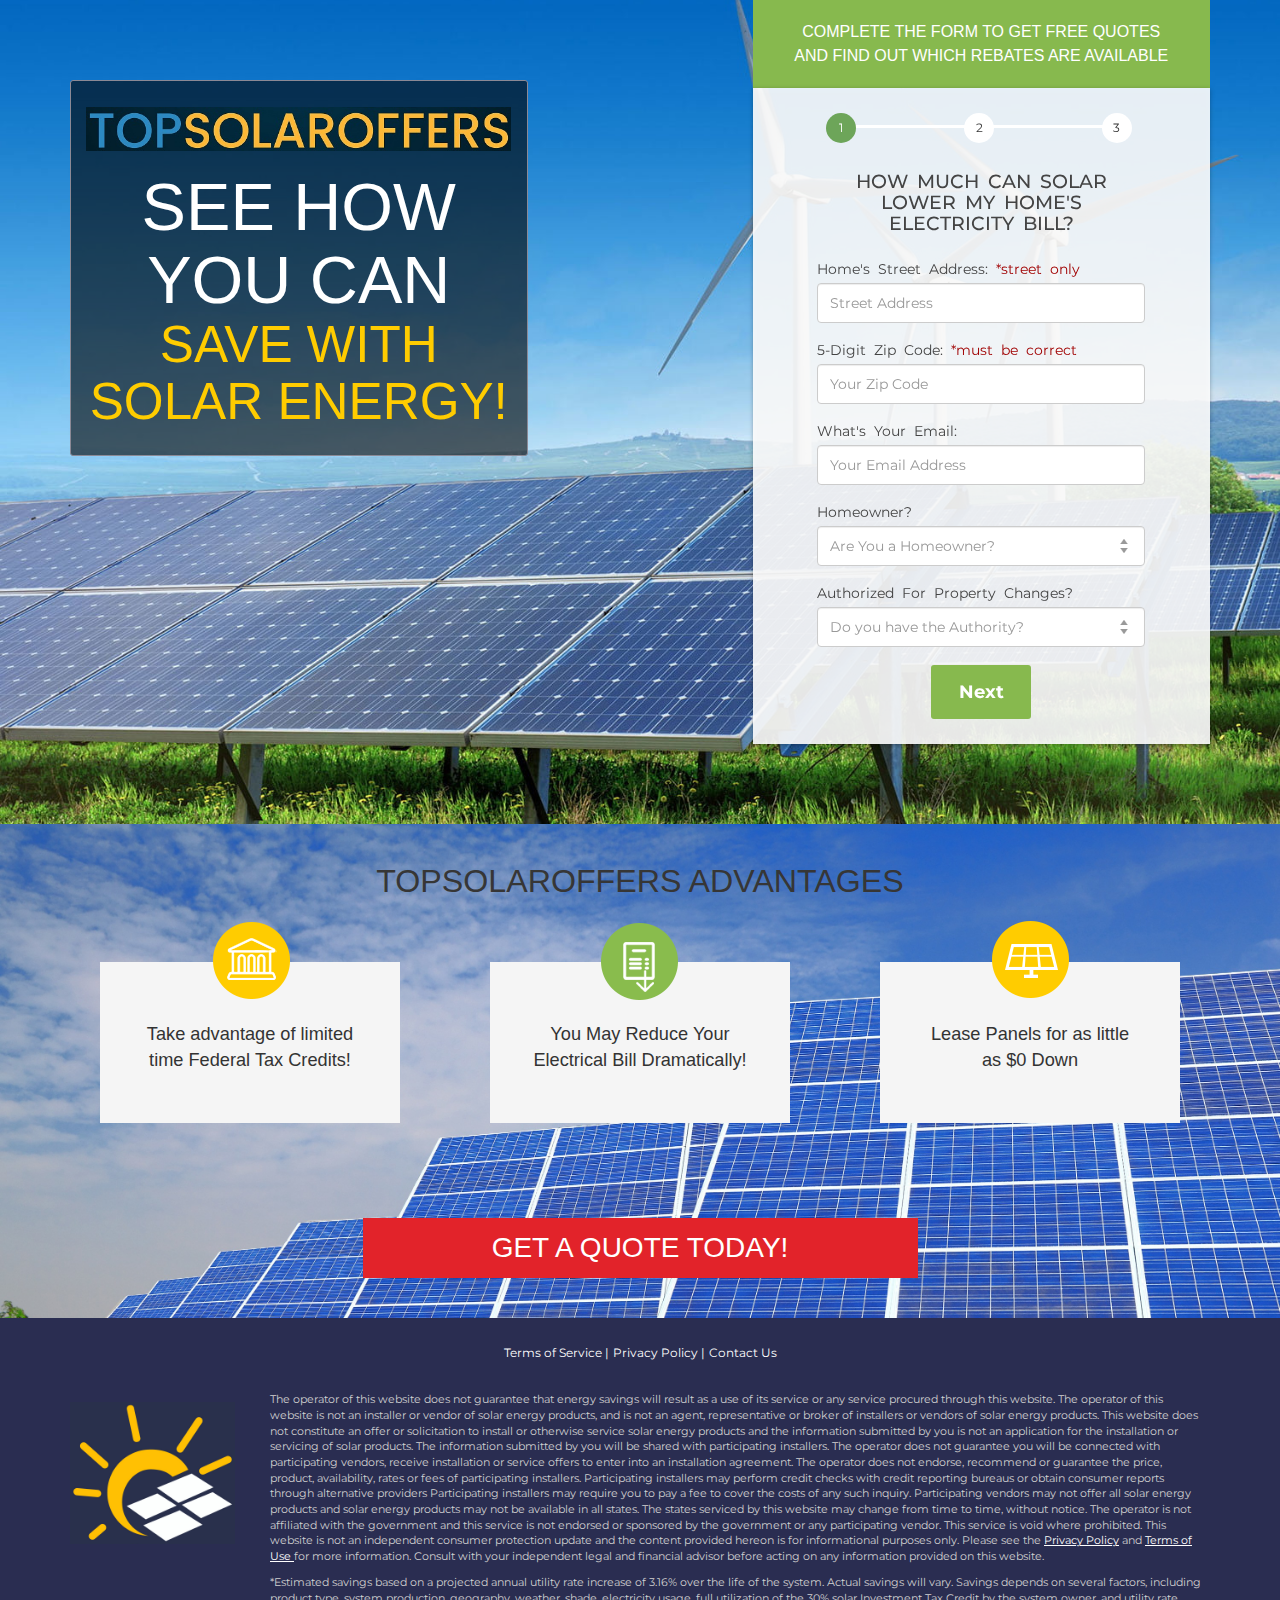
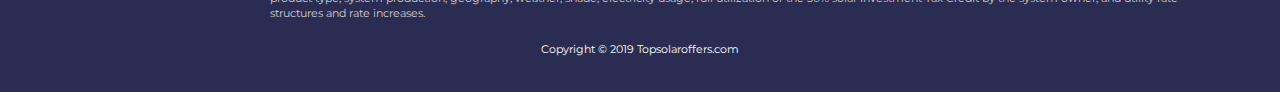
<file: index.html>
<!DOCTYPE html>
<html lang="en">

<head>
   <meta charset="utf-8">
   <meta http-equiv="X-UA-Compatible" content="IE=edge">
   <meta name="viewport" content="width=device-width, initial-scale=1">
   <title>Topsolaroffers</title>

   <link rel="shortcut icon" href="assets/img/favicon.ico" type="image/x-icon" />
   <!-- Bootstrap -->
   <link href="assets/css/bootstrap.min.css" rel="stylesheet">
   <link href="assets/css/bootstrap-theme.css" rel="stylesheet">
   <link href="assets/css/style.css" rel="stylesheet">
   <link href="assets/css/msform.css" rel="stylesheet">
   <link rel="stylesheet" href="//maxcdn.bootstrapcdn.com/font-awesome/4.5.0/css/font-awesome.min.css">
   <link rel="stylesheet" href="assets/css/leadform2.css" />
   <script type="text/javascript" src="assets/js/jquery-2.1.4.min.js"></script>
   <!-- DO NOT COPY THIS CODE-->
   <script>
      dataLayer = [];
   </script>
   <!-- Google Tag Manager -->
   <script>(function (w, d, s, l, i) {
         w[l] = w[l] || []; w[l].push({
            'gtm.start':
               new Date().getTime(), event: 'gtm.js'
         }); var f = d.getElementsByTagName(s)[0],
            j = d.createElement(s), dl = l != 'dataLayer' ? '&l=' + l : ''; j.async = true; j.src =
               'https://www.googletagmanager.com/gtm.js?id=' + i + dl; f.parentNode.insertBefore(j, f);
      })(window, document, 'script', 'dataLayer', 'GTM-5NXBHWV');</script>
   <!-- End Google Tag Manager -->
</head>

<body id="index">
   <!-- Google Tag Manager (noscript) -->
   <noscript><iframe src="https://www.googletagmanager.com/ns.html?id=GTM-5NXBHWV" height="0" width="0"
         style="display:none;visibility:hidden"></iframe></noscript>
   <!-- End Google Tag Manager (noscript) -->
   <div class="section-top">
      <div class="container">
         <div class="row p-b-md">
            <div class="col-md-5">
               <div class="box-saving m-b-sm">
                  <a href="index.html#" style="margin-top: 56px;" class="logo">
                     <img src="assets/img/logo-text.jpg" class="img-responsive" alt="Topsolar Logo" />
                  </a>
                  <h1><span class="x-large">SEE HOW YOU CAN</span> SAVE WITH SOLAR ENERGY!</h1>
               </div>
            </div>
            <div class="col-sm-2">&nbsp;</div>
            <div class="col-md-5" id="scrollForm">
               <div class="form-banner bg-green text-center">
                  <h6 class="white-text">Complete the form to get free quotes <br /> and find out which rebates are
                     available</h6>
               </div>
               <div class="rebate-form form-horizontal">
                  <div id="errorContainer" class="alert alert-danger" role="alert" style="display: none;">
                     <span class="glyphicon glyphicon-exclamation-sign" aria-hidden="true"></span>
                     <span class="sr-only">Error:</span>
                     <span id="errorMessage"></span>
                  </div>
                  <form id="msform" class="tin leadForm2" action="https://www.topsolaroffers.com/thank-you.asp"
                     method="post" enctype="application/x-www-form-urlencoded">
                     <ul id="progressbar">
                        <li class="active">&nbsp;</li>
                        <li>&nbsp;</li>
                        <li>&nbsp;</li>
                     </ul>
                     <fieldset data-id="1">
                        <h2 class="fs-title">How much can solar lower my home's electricity bill?</h2>
                        <div class="form-group">
                           <label for="address" class="control-label">Home's Street Address: <span
                                 style="color: #a00000;">*street only</span></label>
                           <input type="text" class="form-control" id="address" name="address" required="required"
                              placeholder="Street Address">
                        </div>
                        <div class="form-group">
                           <label for="zip" class="control-label">5-Digit Zip Code: <span style="color: #a00000;">*must
                                 be correct</span></label>
                           <input type="text" class="form-control" id="zip" name="zip" required="required"
                              placeholder="Your Zip Code">
                        </div>
                        <div class="form-group">
                           <label for="email" class="control-label">What's Your Email:</label>
                           <input type="text" class="form-control" id="email" name="email" required="required"
                              placeholder="Your Email Address">
                        </div>
                        <div class="form-group">
                           <label for="homeOwner" class="control-label">Homeowner?</label>
                           <select class="form-control" id="homeOwner" name="cust_field_65" required="required">
                              <option value="">Are You a Homeowner?</option>
                              <option value="Own">Yes</option>
                              <option value="Rented">No</option>
                           </select>
                        </div>
                        <div class="form-group">
                           <label for="propertyType" class="control-label">Authorized For Property Changes?</label>
                           <select class="form-control" id="authorizeChange" name="cust_field_103" required="required">
                              <option value="">Do you have the Authority?</option>
                              <option>Yes</option>
                              <option>No</option>
                           </select>
                        </div>
                        <!-- =========LEADid============ -->
                        <input id="leadid_token" name="universal_leadid" type="hidden" value="" />
                        <input type="button" name="next" id="next1" class="next action-button bg-green" value="Next" />
                     </fieldset>

                     <fieldset data-id="2">
                        <h2 class="fs-title">Property Details</h2>
                        <div class="form-group">
                           <label for="propertyType" class="control-label">Property Type:</label>
                           <select class="form-control" id="propertyType" name="cust_field_66" required="required">
                              <option value="">Select Type</option>
                              <option>Residential</option>
                              <option>Commercial</option>
                           </select>
                        </div>
                        <!-- <div class="form-group">
                           <label for="propertyType" class="control-label">Property Type:</label>
                           <select class="form-control" id="propertyType" name="cust_field_66" required="required">
                              <option value="">Property Type?</option>
                              <option>Single Family</option>
                              <option>Multi-Family</option>
                              <option>Townhome</option>
                              <option>Condominium</option>
                              <option>Duplex</option>
                              <option>Mobile Home</option>
                              <option>Other</option>
                           </select>
                        </div> -->
                        <div class="form-group">
                           <label for="roofShade" class="control-label">How much sun on your roof:</label>
                           <select class="form-control" id="roofShade" name="cust_field_67" required>
                              <option value="">Does your roof get sun?</option>
                              <option>Full sun</option>
                              <option>Partial sun</option>
                              <option>Mostly shaded</option>
                              <option>Not sure</option>
                           </select>
                        </div>
                        <div class="form-group">
                           <label for="monthlyBill" class="control-label">Average Monthly Electric Bill:</label>
                           <select class="form-control" id="monthlyBill" name="cust_field_68" required>
                              <option value="">Your average electric bill</option>
                              <option value="$0-25">$0-25</option>
                              <option value="$26-50">$26-50</option>
                              <option value="$51-75">$51-75</option>
                              <option value="$76-100">$76-100</option>
                              <option value="$101-125">$101-125</option>
                              <option value="$126-150">$126-150</option>
                              <option value="$151-175">$151-175</option>
                              <option value="$176-200">$176-200</option>
                              <option value="$201-300">$201-300</option>
                              <option value="$301-400">$301-400</option>
                              <option value="$401-500">$401-500</option>
                              <option value="$501-600">$501-600</option>
                              <option value="$601-700">$601-700</option>
                              <option value="$701-800">$701-800</option>
                              <option value="$801+">$801+</option>
                           </select>
                        </div>
                        <div class="form-group">
                           <label for="currentProvider" class="control-label">Current Utility Provider:</label>
                           <select class="form-control" id="currentProvider" name="cust_field_69" required="required">
                           </select>
                        </div>
                        <!--<input type="button" name="previous" class="previous action-button" value="Previous" />-->
                        <input type="button" name="next" id="next2" class="next action-button" value="Next" />
                     </fieldset>

                     <fieldset>
                        <h2 class="fs-title">Final Step! Then view your results...</h2>
                        <div class="form-group">
                           <label for="firstName" class="control-label">First Name:</label>
                           <input type="text" class="form-control" id="firstName" name="fname" required="required"
                              placeholder="First Name">
                        </div>
                        <div class="form-group">
                           <label for="lastName" class="control-label">Last Name:</label>
                           <input type="text" class="form-control" id="lastName" name="lname" required="required"
                              placeholder="Last Name">
                        </div>
                        <div class="form-group">
                           <label for="phonePrimary" class="control-label">Phone:</label>
                           <input type="phone" class="form-control" id="phonePrimary" name="phone" required="required"
                              placeholder="Phone Number">
                        </div>
                        <div class="form-group">
                           <label for="country" class="control-label">Country</label>
                           <select class="form-control" id="country" name="country" required>
                              <option value="">Select your country</option>
                              <option value="PR">Puerto Rico</option>
                              <option value="US">United State</option>
                              <option value="Other">Others</option>
                           </select>
                           <input type="hidden" name="state" id="state">
                        </div>
                        <div class="form-group">
                           <label for="creditRating" class="control-label">What is your Credit Score:</label>
                           <select class="form-control" id="creditRating" name="cust_field_70" required>
                              <option value="">Estimate Your Credit Score</option>
                              <option>Excellent</option>
                              <option>Good</option>
                              <option>Fair</option>
                              <option>Poor</option>
                           </select>
                        </div>
                        <br />
                        <p class="text-justify">
                           <label class="label_tcpa">
                              <input type="checkbox" id="leadid_tcpa_disclosure" name="tcpa_disclosure"
                                 style="display: inline-block; margin: 8px;" required="required" />
                              By clicking "Get A Quote Today", I agree to the <a target="_blank" href="terms.php"
                                 class="blue-text"><b>Terms of Service</b></a> and<a target="_blank" href="privacy.php"
                                 class="blue-text"><b> Privacy Policy</b></a> and
                              authorize up to<a class="blue-text" target="_blank"
                                 href="//www.px.com/offer-guidelines/solar/top-solar-companies/"><b> 4 solar energy
                                    companies, their contractors and partners</b></a> to contact me
                              with offers about solar product or service by telephone calls, artificial voice, and
                              pre-recorded/text messages, using an automated telephone technology, to the number I
                              provided above, even if my number is a mobile number or is currently listed on any
                              state, federal or corporate Do Not Call list. I understand that my consent here is not
                              a condition of purchase of any goods or services. Message and data rates may apply.
                           </label><br />
                        </p>
                        <input type="submit" id="submitButton" class="btn btn-block btn-save"
                           value="Get a Quote Today!">
                     </fieldset>
                  </form>
               </div>
            </div>
         </div>
      </div>
   </div>
   <!-- <div class="section-map">
      <div class="container">
         <div class="row">
            <div class="col-md-8 center-block col-sm-12 section-title text-center">
               <h2>Estimated Savings After 20 Years</h2>
               <p>
                  <small>

                  </small>
               </p>
            </div>
         </div>

         <div class="row m-t-sm">
            <div class="col-md-4 col-sm-5 col-xs-12">
               <ul class="map-marker">
                  <li><span class="bullet darker"></span> $40,000+*</li>
                  <li><span class="bullet dark"></span> $30000 - $39,999*</li>
                  <li><span class="bullet"></span> $20000 - $29,999*</li>
                  <li><span class="bullet light"></span> $10000 - $19,999*</li>
                  <li><span class="bullet lighter"></span> $9,999*</li>
               </ul>
            </div>
            <div class="col-md-8 col-sm-7 col-xs-12">
               <img src="assets/img/map.png" class="img-responsive" />
            </div>
         </div>
      </div>
   </div> -->
   <!--section-map end-->
   <div class="section-advantage">
      <div class="container">
         <div class="row">
            <div class="col-sm-12 section-title text-center">
               <h2>TopSolarOffers Advantages</h2>
            </div>
         </div>

         <div class="row text-center m-t-sm m-b-sm">
            <div class="col-xs-12 col-sm-4">
               <div class="box-advantage">
                  <span class="adv-icon icon-bank">Bank</span>
                  <h6>Take advantage of limited time Federal Tax Credits!</h6>
               </div>
            </div>
            <div class="col-xs-12 col-sm-4">
               <div class="box-advantage">
                  <span class="adv-icon icon-down">Bill</span>
                  <h6>You May Reduce Your Electrical Bill Dramatically!</h6>
               </div>
            </div>
            <div class="col-xs-12 col-sm-4">
               <div class="box-advantage">
                  <span class="adv-icon icon-solar">solar panel</span>
                  <h6>Lease Panels for as little as $0 Down</h6>
               </div>
            </div>
            <!-- <div class="col-xs-6 col-md-3">
               <div class="box-advantage">
                  <span class="adv-icon icon-coin">coins</span>
                  <h6>Claim a 30% Federal Tax Credit upon installation</h6>
               </div>
            </div> -->
         </div>
         <div class="row">
            <div class="col-sm-6 text-center center-block">
               <a href="#scrollForm" class="btn btn-save btn-block">Get a Quote Today!</a>
            </div>
         </div>
      </div>
   </div>
   <!--section-advantage end-->
   <div class="modal modal-static fade" id="modalProcessing" role="dialog" aria-hidden="true">
      <div class="modal-dialog">
         <div class="modal-content">
            <div class="modal-body">
               <div class="text-center modal-dynamic-content">
                  <i class="fa fa-spinner fa-spin" style="font-size: 42px;"></i>
                  <!-- <h4>Please wait while we look for contractors in your area...</h4> -->
                  <!-- <h4>This may take up to 45 seconds.</h4> -->
                  <h4>Please wait...</h4>
               </div>
            </div>
         </div>
      </div>
   </div>
   <!--===================== DO NOT COPY THIS CODE=============== -->
   <script id="LeadiDscript" type="text/javascript">
      // <!--
      (function () {
         var s = document.createElement('script');
         s.id = 'LeadiDscript_campaign';
         s.type = 'text/javascript';
         s.async = true;
         s.src = '//create.lidstatic.com/campaign/3ffc1e30-e738-636c-c5df-3540db7a21cc.js?snippet_version=2';
         var LeadiDscript = document.getElementById('LeadiDscript');
         LeadiDscript.parentNode.insertBefore(s, LeadiDscript);
      })();
      // -->
   </script>
   <noscript><img
         src='//create.leadid.com/noscript.gif?lac=90e796b0-f1ee-0403-f993-d685e0010cf9&lck=3ffc1e30-e738-636c-c5df-3540db7a21cc&snippet_version=2' /></noscript>
   <!-- =====================Footer Area============================== -->
   <footer class="footer">
      <div class="footer">
         <div class="container">
            <div class="row footer-links">
               <div class="col-lg-12 text-center">
                  <small><a href="terms.php">Terms of Service</a> |</small>
                  <small><a href="privacy.php">Privacy Policy</a> |</small>
                  <small><a href="contact.php">Contact Us</a></small>
                  <!--<small><a href="#">About Us</a></small>-->
               </div>
            </div>
            <div class="row">
               <div class="col-md-2 text-center">
                  <img src="assets/img/logo-solar.png" alt="logo" class="img-responsive footer-logo">
               </div>
               <div class="col-md-10 disclaimer">
                  <p>
                     The operator of this website does not guarantee that energy savings will result as a use of its
                     service or
                     any service procured through this website. The operator of this website is not an installer or
                     vendor of solar
                     energy products, and is not an agent, representative or broker of installers or vendors of solar
                     energy products.
                     This website does not constitute an offer or solicitation to install or otherwise service solar
                     energy products
                     and the information submitted by you is not an application for the installation or servicing of
                     solar products.
                     The information submitted by you will be shared with participating installers. The operator does
                     not guarantee
                     you will be connected with participating vendors, receive installation or service offers to enter
                     into an
                     installation agreement. The operator does not endorse, recommend or guarantee the price, product,
                     availability,
                     rates or fees of participating installers. Participating installers may perform credit checks with
                     credit reporting
                     bureaus or obtain consumer reports through alternative providers Participating installers may
                     require you to pay a
                     fee to cover the costs of any such inquiry. Participating vendors may not offer all solar energy
                     products and solar
                     energy products may not be available in all states. The states serviced by this website may change
                     from time to time,
                     without notice. The operator is not affiliated with the government and this service is not endorsed
                     or sponsored by
                     the government or any participating vendor. This service is void where prohibited. This website is
                     not an independent
                     consumer protection update and the content provided hereon is for informational purposes only.
                     Please see the
                     <a href="privacy.php">Privacy Policy</a> and <a href="terms.php">Terms of Use </a> for more
                     information. Consult
                     with your independent legal and financial advisor before acting on any information provided on this
                     website.
                  </p>
                  <p>
                     *Estimated savings based on a projected annual utility rate increase of 3.16% over the life of the
                     system. Actual
                     savings will vary. Savings depends on several factors, including product type, system production,
                     geography, weather,
                     shade, electricity usage, full utilization of the 30% solar Investment Tax Credit by the system
                     owner, and utility rate
                     structures and rate increases.
                  </p>
               </div>
            </div>
            <div class="row">
               <div class="col-lg-12">
                  <p class="copyright">Copyright &copy; 2019 Topsolaroffers.com</p>
               </div>
            </div>
         </div>
      </div>
   </footer>
   <script type="text/javascript" src="assets/js/jquery-ui-1.11.4.min.js"></script>
   <script type="text/javascript" src="assets/js/jquery.validate.min.js"></script>
   <script type="text/javascript" src="assets/js/additional-methods.min.js"></script>
   <script type="text/javascript" src="assets/js/jquery.maskedinput.min.js"></script>
   <script type="text/javascript" src="assets/js/bootstrap.min.js"></script>
   <script type="text/javascript" src="assets/js/smoothscroll.js"></script>
   <script type="text/javascript" src="assets/js/msform.js"></script>
   <script type="text/javascript" src="assets/js/validate-form.js"></script>
   <link href="assets/css/katch.css" rel="stylesheet">

</body>

</html>
</file>
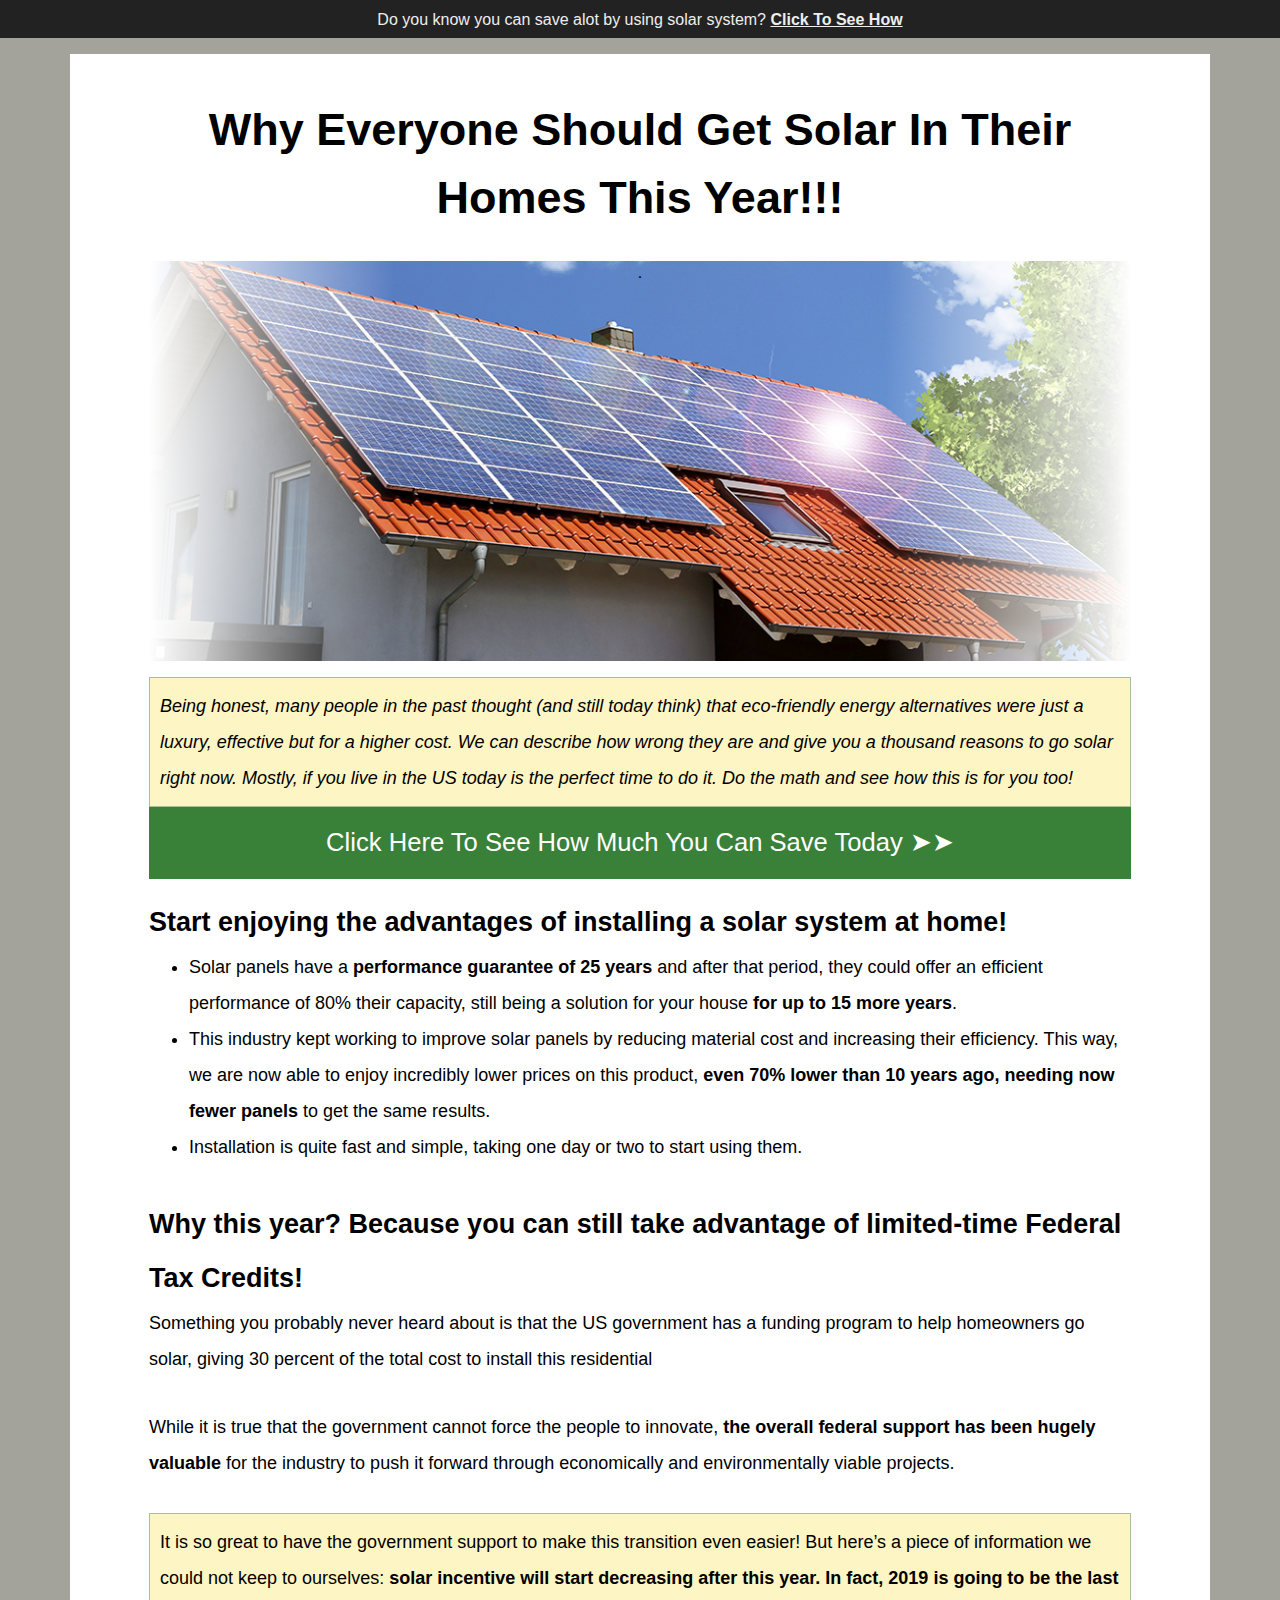
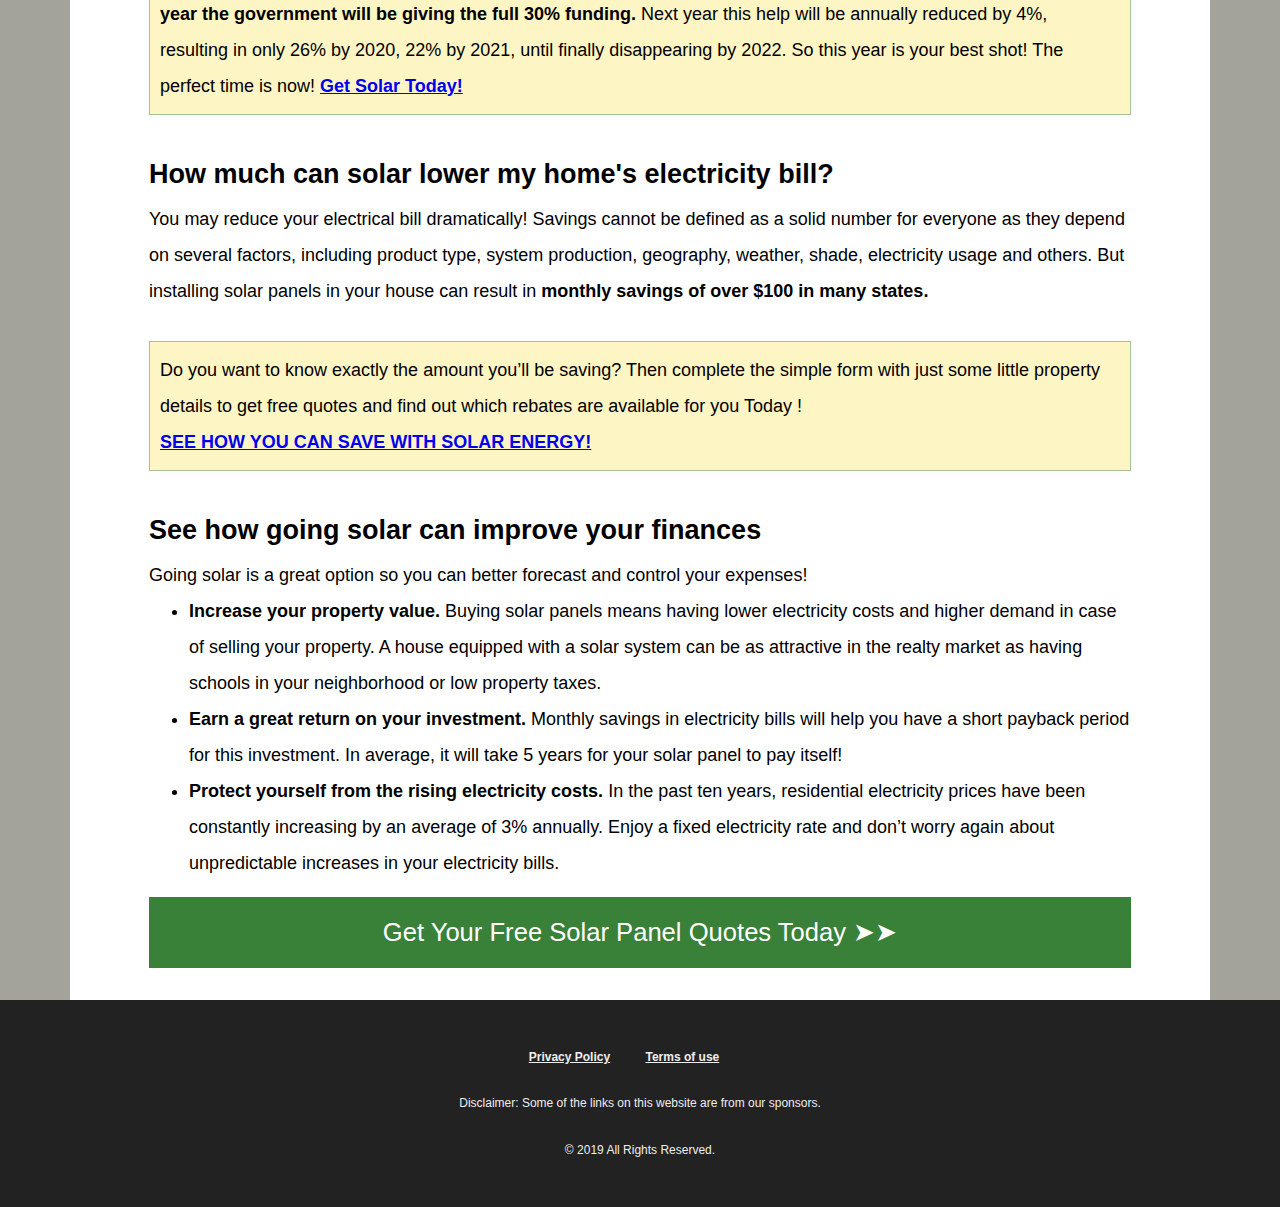
<file: blog/index.html>
<!DOCTYPE html>
<html lang="en">

<head>
   <meta charset="UTF-8">
   <meta name="viewport" content="width=device-width, initial-scale=1.0">
   <meta http-equiv="X-UA-Compatible" content="ie=edge">
   <title>Solar Power</title>
   <link rel="shortcut icon" href="../assets/img/favicon.ico" type="image/x-icon" />
   <link href="style.css" rel="stylesheet" />
   <script type="text/javascript" src="../assets/js/jquery-2.1.4.min.js"></script>
   <script>
      dataLayer = [];
   </script>
   <!-- Google Tag Manager -->
   <script>(function (w, d, s, l, i) {
         w[l] = w[l] || []; w[l].push({
            'gtm.start':
               new Date().getTime(), event: 'gtm.js'
         }); var f = d.getElementsByTagName(s)[0],
            j = d.createElement(s), dl = l != 'dataLayer' ? '&l=' + l : ''; j.async = true; j.src =
               'https://www.googletagmanager.com/gtm.js?id=' + i + dl; f.parentNode.insertBefore(j, f);
      })(window, document, 'script', 'dataLayer', 'GTM-5NXBHWV');</script>
   <!-- End Google Tag Manager -->
</head>

<body>
   <!-- Google Tag Manager (noscript) -->
   <noscript><iframe src="https://www.googletagmanager.com/ns.html?id=GTM-5NXBHWV" height="0" width="0"
         style="display:none;visibility:hidden"></iframe></noscript>
   <!-- End Google Tag Manager (noscript) -->
   <section>
      <div class="text-center bg-drk py-1">
         <p class="container">
            Do you know you can save alot by using solar system? <a href="#outerdiv"
               class="text-white display_form">Click To See How</a>
         </p>
      </div>
      <!-- <header>
         <div class="container">
            <img src="images/logo-text.jpg">
         </div>
      </header> -->
   </section>
   <main>
      <section class="container bg-white mt-1">
         <article style="padding: 2rem 4rem; line-height: 1.5">
            <div style="padding-top: 10px">
               <h1 class="caption-text">Why Everyone Should Get Solar In Their Homes This Year!!!</h1>

               <div class="text-center worried-p">
                  <p>.</p>
               </div>
               <div class="mt-1" style="font-size: 18px; line-height:2">
                  <p style=" background:#fef5c4;border: 1px solid #528f7383; padding:10px"><em> Being honest, many
                        people
                        in the past thought (and still today think) that eco-friendly energy
                        alternatives were just a luxury, effective but for a higher cost. We can describe how wrong they
                        are and give you a thousand reasons to go solar right now. Mostly, if you live in the US today
                        is
                        the perfect time to do it. Do the math and see how this is for you too!</em>
                  </p>
                  <a href="#outerdiv" class="btn display_form">Click Here To See How Much You Can Save Today ➤➤</a>
                  <p class="mt-1">
                     <h2>Start enjoying the advantages of installing a solar system at home!</h2>
                     <ul>
                        <li>Solar panels have a <span class="text-bold">performance guarantee of 25 years </span> and
                           after
                           that period, they could offer
                           an efficient performance of 80% their capacity, still being a solution for your house <span
                              class="text-bold">for up to
                              15 more years</span>.</li>
                        <li>This industry kept working to improve solar panels by reducing material cost and increasing
                           their efficiency. This way, we are now able to enjoy incredibly lower prices on this product,
                           <span class="text-bold">even 70% lower than 10 years ago, needing now fewer panels</span> to
                           get
                           the same results.</li>
                        <li>Installation is quite fast and simple, taking one day or two to start using them.</li>
                     </ul>
                  </p>
                  <p class="mt-2">
                     <h2>Why this year? Because you can still take advantage of limited-time Federal Tax Credits!</h2>
                     <p>Something you
                        probably
                        never heard about is that the US government has a funding program to
                        help
                        homeowners go solar, giving 30 percent of the total cost to install this residential</p>
                  </p>
                  <p class="mt-2">
                     <span>
                        While it is true that the government cannot force the people to innovate, <span
                           class="text-bold">the overall federal
                           support has been hugely valuable</span> for the industry to push it forward through
                        economically
                        and
                        environmentally viable projects.
                     </span>
                  </p>
                  <p class="mt-2" style=" background:#fef5c4;border: 1px solid #528f7383; padding:10px">
                     It is so great to have the government support to make this transition even easier! But here’s a
                     piece
                     of information we could not keep to ourselves:<span class="text-bold"> solar incentive will start
                        decreasing after this year.
                        In fact, 2019 is going to be the last year the government will be giving the full 30%
                        funding.</span> Next
                     year this help will be annually reduced by 4%, resulting in only 26% by 2020, 22% by 2021, until
                     finally disappearing by 2022. So this year is your best shot! The perfect time is now!
                     <a href="#outerdiv" class="display_form">Get Solar Today!</a>
                  </p>
                  <p class="mt-2">
                     <h2>How much can solar lower my home's electricity bill? </h2>
                     <span>
                        You may reduce your electrical bill dramatically! Savings cannot be defined as a solid number
                        for
                        everyone as they depend on several factors, including product type, system production,
                        geography,
                        weather, shade, electricity usage and others. But installing solar panels in your house can
                        result
                        in<span class="text-bold"> monthly savings of over $100 in many states.</span>
                     </span>
                  </p>

                  <p class="mt-2">
                     <p style="background:#fef5c4;border: 1px solid #528f7383; padding:10px">Do you want to know
                        exactly the amount you’ll be saving? Then complete the simple form with just
                        some little property details to get free quotes and find out which rebates are available for you
                        Today !
                        <br /><a href="#outerdiv" class="display_form">SEE HOW YOU CAN SAVE WITH SOLAR ENERGY!</a>

                     </p>
                     <p class="mt-2">
                        <h2>See how going solar can improve your finances</h2>
                        <span>Going solar is a great option so you can better forecast and control your expenses!</span>
                        <ul>
                           <li><span class="text-bold">Increase your property value.</span> Buying solar panels means
                              having
                              lower electricity costs and higher demand in case of selling your property. A house
                              equipped
                              with a solar system can be as attractive in the realty market as having schools in your
                              neighborhood or low property taxes. </li>
                           <li><span class="text-bold">Earn a great return on your investment.</span> Monthly savings in
                              electricity bills will help you have a short payback period for this investment. In
                              average, it
                              will take 5 years for your solar panel to pay itself!</li>
                           <li>
                              <span class="text-bold">Protect yourself from the rising electricity costs.</span> In the
                              past
                              ten years, residential electricity prices have been constantly increasing by an average of
                              3%
                              annually. Enjoy a fixed electricity rate and don’t worry again about unpredictable
                              increases in
                              your electricity bills.
                           </li>
                        </ul>
                     </p>
                     <a href="#outerdiv" class="btn mt-1 display_form" id="submit_btn"> Get Your Free Solar Panel Quotes
                        Today ➤➤</a>
                     <!-- <div id="iform"></div> -->
                     <div id="outerdiv" class="d-none">
                        <iframe src="../blogform.html#scrollForm" id="inneriframe" frameborder="0"
                           scrolling="on"></iframe>
                     </div>
               </div>
         </article>
      </section>
   </main>
   <footer style="position: relative">
      <div class="container text-center">
         <p>
            <a href="../" class="mr-1 text-white">Privacy Policy</a>
            <a href="../" class="mr-1 text-white">Terms of use</a>
         </p>

         <p class="mt-2 text-white">
            Disclaimer: Some of the links on this website are from our sponsors.
         </p>
         <!-- <p class="mt-2 text-white">
            * “At current rates, if every homeowner with a mortgage who could refinance did, their potential savings
            would average $260 a month” - <a
               href="https://www.marketwatch.com/story/this-is-the-worst-time-to-refinance-since-the-great-recession-2017-06-14"
               class="text-white" target="_blank">Marketwatch</a>
         </p> -->
         <p class="text-white mt-2">© 2019 All Rights Reserved.</p>
      </div>
      <!-- <div style="position: absolute; bottom:0; width: 100%">
         <p class="bg-white">
            <img src="images/logo.png">
         </p>
      </div> -->
   </footer>
   <script>
      $(document).ready(() => {
         $('.display_form').on('click', () => {
            $('#submit_btn').addClass('d-none')
            $('#outerdiv').removeClass('d-none')
         })
      })
   </script>
</body>

</html>
</file>
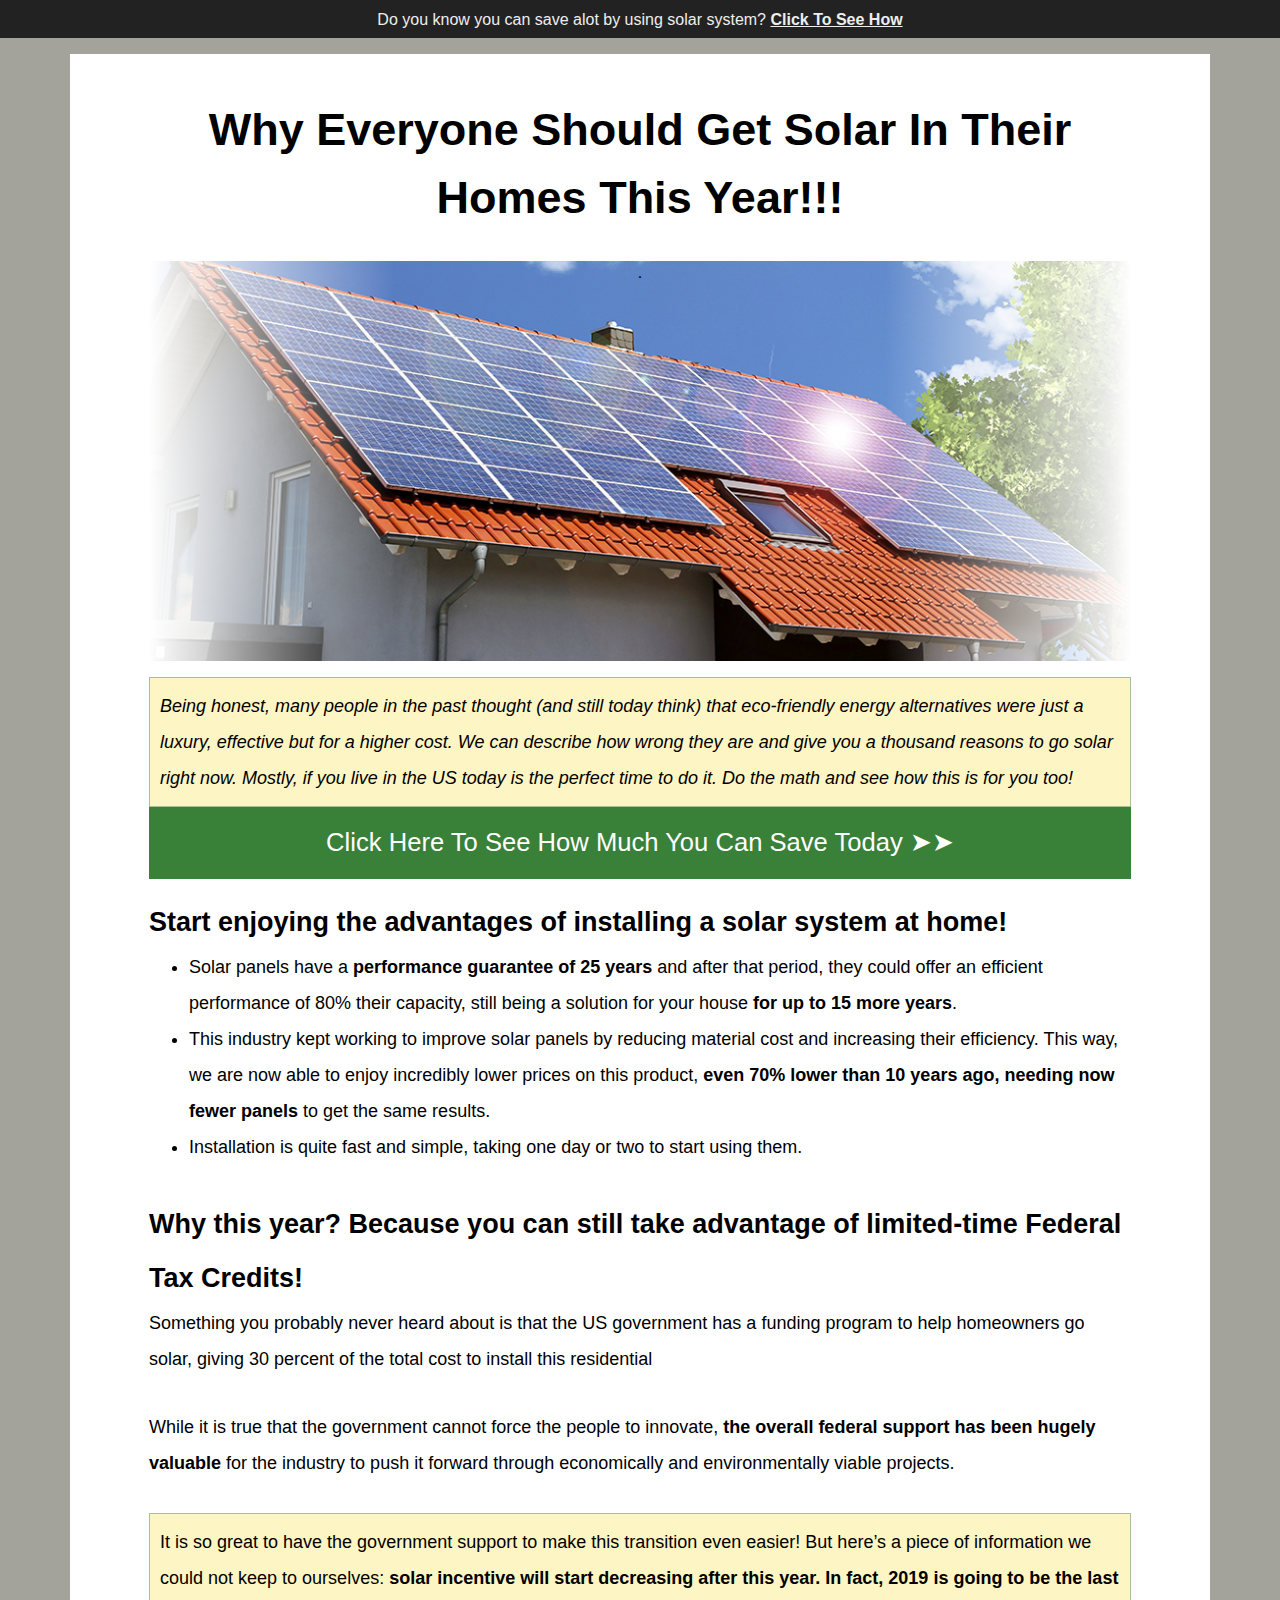
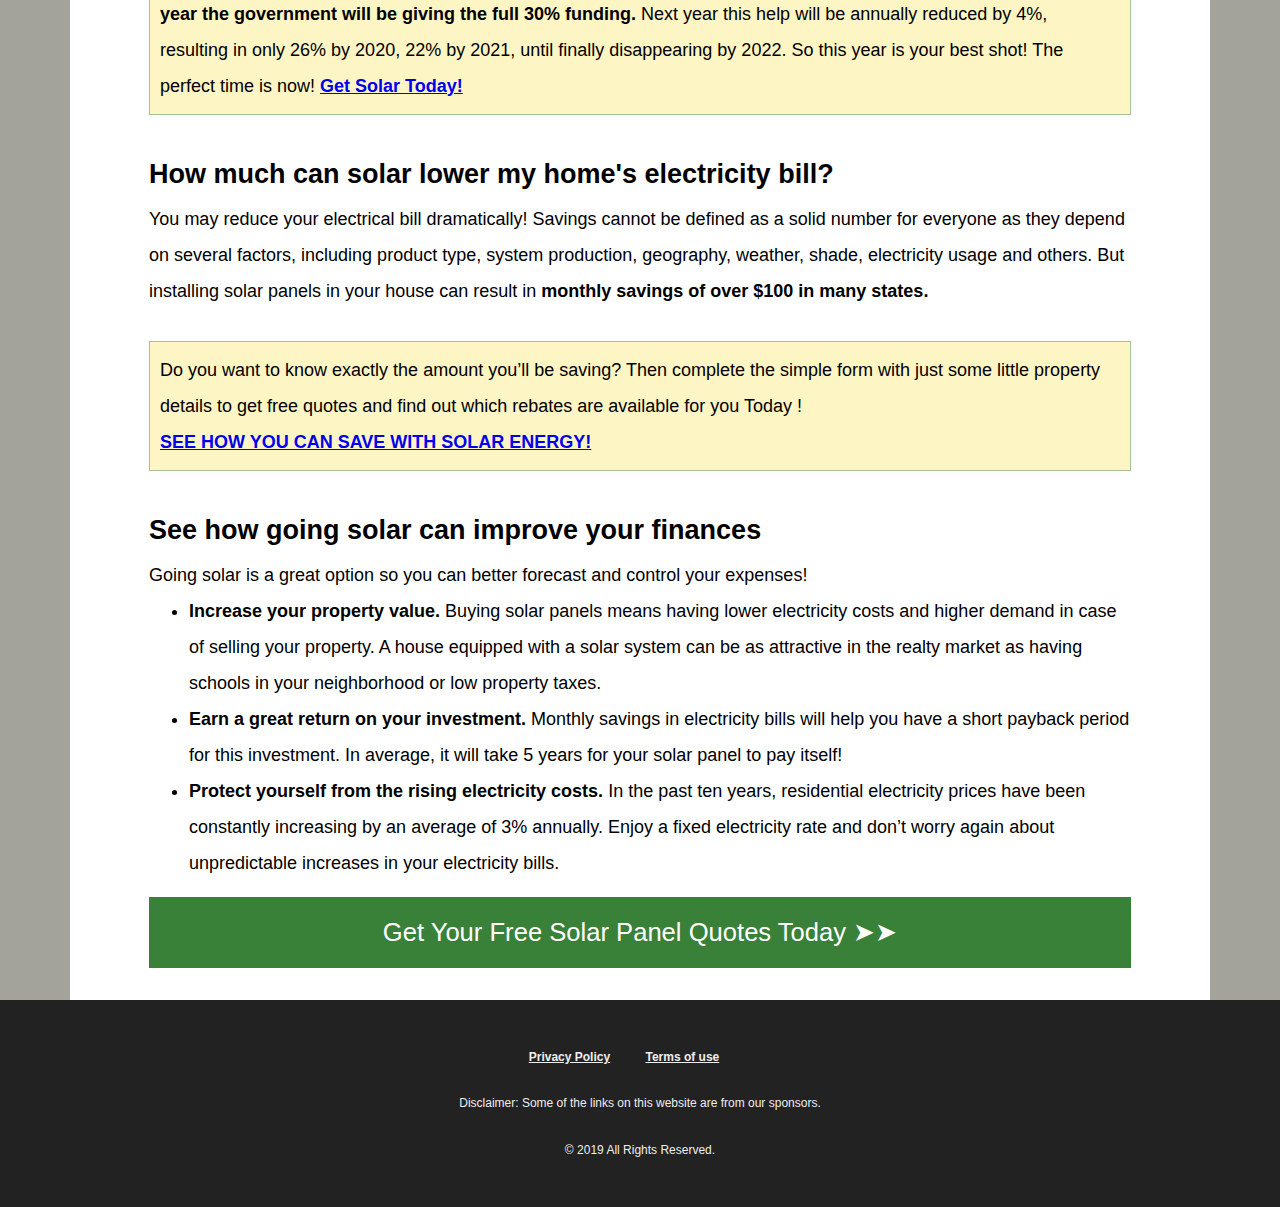
<file: local/index.html>
<!DOCTYPE html>
<html lang="en">

<head>
   <meta charset="UTF-8">
   <meta name="viewport" content="width=device-width, initial-scale=1.0">
   <meta http-equiv="X-UA-Compatible" content="ie=edge">
   <title>Solar Power</title>
   <link rel="shortcut icon" href="../assets/img/favicon.ico" type="image/x-icon" />
   <link href="style.css" rel="stylesheet" />
   <script type="text/javascript" src="../assets/js/jquery-2.1.4.min.js"></script>
   <script>
      dataLayer = [];
   </script>
   <!-- Google Tag Manager -->
   <script>(function (w, d, s, l, i) {
         w[l] = w[l] || []; w[l].push({
            'gtm.start':
               new Date().getTime(), event: 'gtm.js'
         }); var f = d.getElementsByTagName(s)[0],
            j = d.createElement(s), dl = l != 'dataLayer' ? '&l=' + l : ''; j.async = true; j.src =
               'https://www.googletagmanager.com/gtm.js?id=' + i + dl; f.parentNode.insertBefore(j, f);
      })(window, document, 'script', 'dataLayer', 'GTM-5NXBHWV');</script>
   <!-- End Google Tag Manager -->
</head>

<body>
   <!-- Google Tag Manager (noscript) -->
   <noscript><iframe src="https://www.googletagmanager.com/ns.html?id=GTM-5NXBHWV" height="0" width="0"
         style="display:none;visibility:hidden"></iframe></noscript>
   <!-- End Google Tag Manager (noscript) -->
   <section>
      <div class="text-center bg-drk py-1">
         <p class="container">
            Do you know you can save alot by using solar system? <a href="https://nofz6.bemobtrk.com/click"
               class="text-white display_form">Click To See How</a>
         </p>
      </div>
      <!-- <header>
         <div class="container">
            <img src="images/logo-text.jpg">
         </div>
      </header> -->
   </section>
   <main>
      <section class="container bg-white mt-1">
         <article style="padding: 2rem 4rem; line-height: 1.5">
            <div style="padding-top: 10px">
               <h1 class="caption-text">Why Everyone Should Get Solar In Their Homes This Year!!!</h1>

               <div class="text-center worried-p">
                  <p>.</p>
               </div>
               <div class="mt-1" style="font-size: 18px; line-height:2">
                  <p style=" background:#fef5c4;border: 1px solid #528f7383; padding:10px"><em> Being honest, many
                        people
                        in the past thought (and still today think) that eco-friendly energy
                        alternatives were just a luxury, effective but for a higher cost. We can describe how wrong they
                        are and give you a thousand reasons to go solar right now. Mostly, if you live in the US today
                        is
                        the perfect time to do it. Do the math and see how this is for you too!</em>
                  </p>
                  <a href="https://nofz6.bemobtrk.com/click" class="btn display_form">Click Here To See How Much You Can
                     Save Today ➤➤</a>
                  <p class="mt-1">
                     <h2>Start enjoying the advantages of installing a solar system at home!</h2>
                     <ul>
                        <li>Solar panels have a <span class="text-bold">performance guarantee of 25 years </span> and
                           after
                           that period, they could offer
                           an efficient performance of 80% their capacity, still being a solution for your house <span
                              class="text-bold">for up to
                              15 more years</span>.</li>
                        <li>This industry kept working to improve solar panels by reducing material cost and increasing
                           their efficiency. This way, we are now able to enjoy incredibly lower prices on this product,
                           <span class="text-bold">even 70% lower than 10 years ago, needing now fewer panels</span> to
                           get
                           the same results.</li>
                        <li>Installation is quite fast and simple, taking one day or two to start using them.</li>
                     </ul>
                  </p>
                  <p class="mt-2">
                     <h2>Why this year? Because you can still take advantage of limited-time Federal Tax Credits!</h2>
                     <p>Something you
                        probably
                        never heard about is that the US government has a funding program to
                        help
                        homeowners go solar, giving 30 percent of the total cost to install this residential</p>
                  </p>
                  <p class="mt-2">
                     <span>
                        While it is true that the government cannot force the people to innovate, <span
                           class="text-bold">the overall federal
                           support has been hugely valuable</span> for the industry to push it forward through
                        economically
                        and
                        environmentally viable projects.
                     </span>
                  </p>
                  <p class="mt-2" style=" background:#fef5c4;border: 1px solid #528f7383; padding:10px">
                     It is so great to have the government support to make this transition even easier! But here’s a
                     piece
                     of information we could not keep to ourselves:<span class="text-bold"> solar incentive will start
                        decreasing after this year.
                        In fact, 2019 is going to be the last year the government will be giving the full 30%
                        funding.</span> Next
                     year this help will be annually reduced by 4%, resulting in only 26% by 2020, 22% by 2021, until
                     finally disappearing by 2022. So this year is your best shot! The perfect time is now!
                     <a href="https://nofz6.bemobtrk.com/click" class="display_form">Get Solar Today!</a>
                  </p>
                  <p class="mt-2">
                     <h2>How much can solar lower my home's electricity bill? </h2>
                     <span>
                        You may reduce your electrical bill dramatically! Savings cannot be defined as a solid number
                        for
                        everyone as they depend on several factors, including product type, system production,
                        geography,
                        weather, shade, electricity usage and others. But installing solar panels in your house can
                        result
                        in<span class="text-bold"> monthly savings of over $100 in many states.</span>
                     </span>
                  </p>

                  <p class="mt-2">
                     <p style="background:#fef5c4;border: 1px solid #528f7383; padding:10px">Do you want to know
                        exactly the amount you’ll be saving? Then complete the simple form with just
                        some little property details to get free quotes and find out which rebates are available for you
                        Today !
                        <br /><a href="https://nofz6.bemobtrk.com/click" class="display_form">SEE HOW YOU CAN SAVE WITH
                           SOLAR ENERGY!</a>

                     </p>
                     <p class="mt-2">
                        <h2>See how going solar can improve your finances</h2>
                        <span>Going solar is a great option so you can better forecast and control your expenses!</span>
                        <ul>
                           <li><span class="text-bold">Increase your property value.</span> Buying solar panels means
                              having
                              lower electricity costs and higher demand in case of selling your property. A house
                              equipped
                              with a solar system can be as attractive in the realty market as having schools in your
                              neighborhood or low property taxes. </li>
                           <li><span class="text-bold">Earn a great return on your investment.</span> Monthly savings in
                              electricity bills will help you have a short payback period for this investment. In
                              average, it
                              will take 5 years for your solar panel to pay itself!</li>
                           <li>
                              <span class="text-bold">Protect yourself from the rising electricity costs.</span> In the
                              past
                              ten years, residential electricity prices have been constantly increasing by an average of
                              3%
                              annually. Enjoy a fixed electricity rate and don’t worry again about unpredictable
                              increases in
                              your electricity bills.
                           </li>
                        </ul>
                     </p>
                     <a href="https://nofz6.bemobtrk.com/click" class="btn mt-1 display_form" id="submit_btn"> Get Your
                        Free Solar Panel Quotes
                        Today ➤➤</a>
                     <!-- <div id="iform"></div> -->
                     <!-- <div id="outerdiv" class="d-none">
                        <iframe src="../blognativeform.html#scrollForm" id="inneriframe" frameborder="0"
                           scrolling="on"></iframe>
                     </div> -->
               </div>
         </article>
      </section>
   </main>
   <footer style="position: relative">
      <div class="container text-center">
         <p>
            <a href="../" class="mr-1 text-white">Privacy Policy</a>
            <a href="../" class="mr-1 text-white">Terms of use</a>
         </p>

         <p class="mt-2 text-white">
            Disclaimer: Some of the links on this website are from our sponsors.
         </p>
         <!-- <p class="mt-2 text-white">
            * “At current rates, if every homeowner with a mortgage who could refinance did, their potential savings
            would average $260 a month” - <a
               href="https://www.marketwatch.com/story/this-is-the-worst-time-to-refinance-since-the-great-recession-2017-06-14"
               class="text-white" target="_blank">Marketwatch</a>
         </p> -->
         <p class="text-white mt-2">© 2019 All Rights Reserved.</p>
      </div>
      <!-- <div style="position: absolute; bottom:0; width: 100%">
         <p class="bg-white">
            <img src="images/logo.png">
         </p>
      </div> -->
   </footer>
   <!-- <script>
      $(document).ready(() => {
         $('.display_form').on('click', () => {
            $('#submit_btn').addClass('d-none')
            $('https://nofz6.bemobtrk.com/click').removeClass('d-none')
         })
      })
   </script> -->
</body>

</html>
</file>
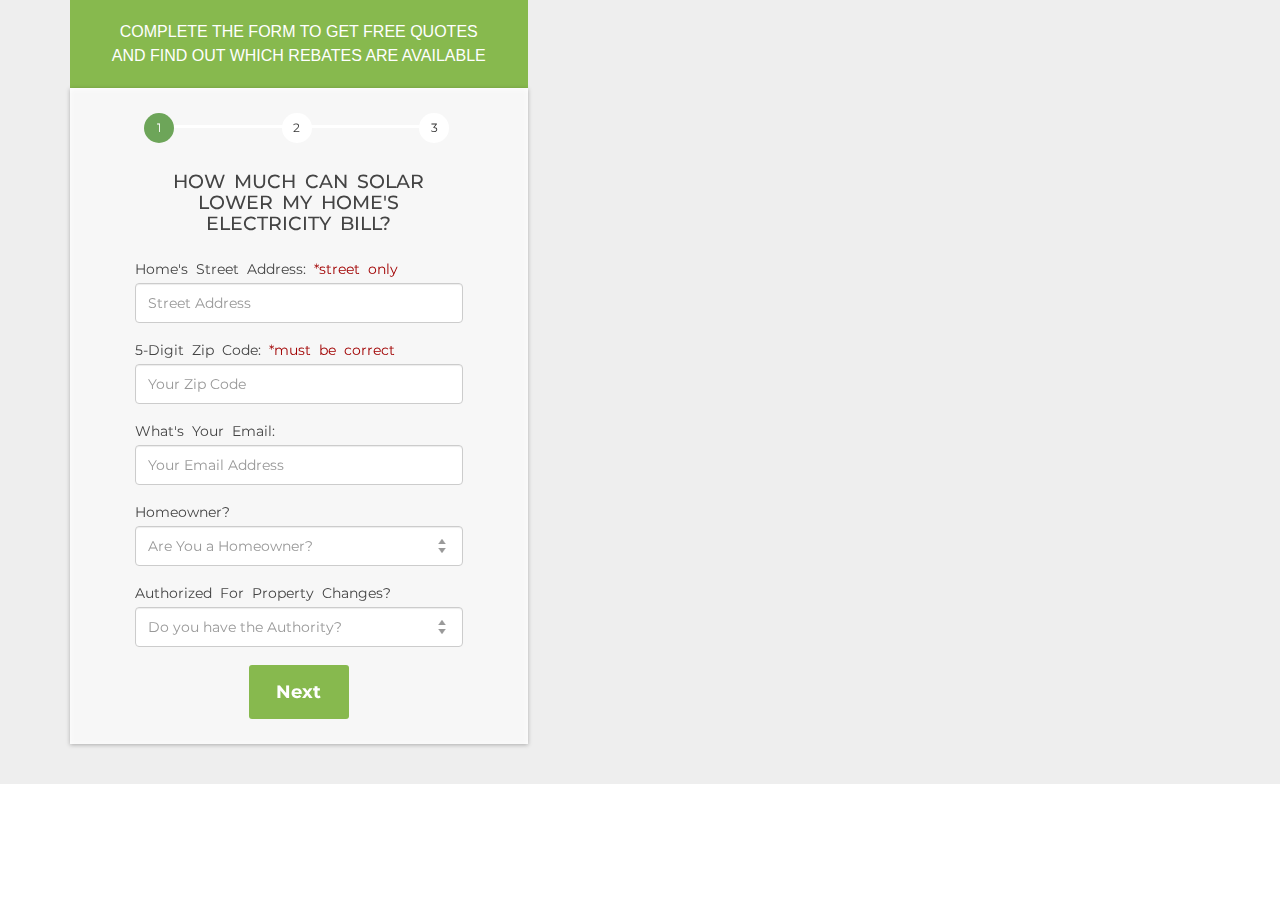
<file: blogform.html>
<!DOCTYPE html>
<html lang="en">

<head>
   <meta charset="utf-8">
   <meta http-equiv="X-UA-Compatible" content="IE=edge">
   <meta name="viewport" content="width=device-width, initial-scale=1">
   <title>Topsolaroffers</title>

   <link rel="shortcut icon" href="assets/img/favicon.ico" type="image/x-icon" />
   <!-- Bootstrap -->
   <link href="assets/css/bootstrap.min.css" rel="stylesheet">
   <link href="assets/css/bootstrap-theme.css" rel="stylesheet">
   <link href="assets/css/style.css" rel="stylesheet">
   <link href="assets/css/msform.css" rel="stylesheet">
   <link rel="stylesheet" href="//maxcdn.bootstrapcdn.com/font-awesome/4.5.0/css/font-awesome.min.css">
   <link rel="stylesheet" href="assets/css/leadform2.css" />
   <script type="text/javascript" src="assets/js/jquery-2.1.4.min.js"></script>
   <!-- DO NOT COPY THIS CODE-->
   <script>
      dataLayer = [];
   </script>
   <!-- Google Tag Manager -->
   <script>(function (w, d, s, l, i) {
         w[l] = w[l] || []; w[l].push({
            'gtm.start':
               new Date().getTime(), event: 'gtm.js'
         }); var f = d.getElementsByTagName(s)[0],
            j = d.createElement(s), dl = l != 'dataLayer' ? '&l=' + l : ''; j.async = true; j.src =
               'https://www.googletagmanager.com/gtm.js?id=' + i + dl; f.parentNode.insertBefore(j, f);
      })(window, document, 'script', 'dataLayer', 'GTM-5NXBHWV');</script>
   <!-- End Google Tag Manager -->
</head>

<body id="index">
   <!-- Google Tag Manager (noscript) -->
   <noscript><iframe src="https://www.googletagmanager.com/ns.html?id=GTM-5NXBHWV" height="0" width="0"
         style="display:none;visibility:hidden"></iframe></noscript>
   <!-- End Google Tag Manager (noscript) -->
   <div class="section-to" style="background: #eee;">
      <div class="container">
         <div class="row p-b-md">
            <!-- <div class="col-md-5">
               <div class="box-saving m-b-sm">
                  <a href="index.html#" style="margin-top: 56px;" class="logo">
                     <img src="assets/img/logo-text.jpg" class="img-responsive" alt="Topsolar Logo" />
                  </a>
                  <h1><span class="x-large">SEE HOW YOU CAN</span> SAVE WITH SOLAR ENERGY!</h1>
               </div>
            </div>
            <div class="col-sm-2">&nbsp;</div> -->
            <div class="col-md-5" id="scrollForm">
               <div class="form-banner bg-green text-center">
                  <h6 class="white-text">Complete the form to get free quotes <br /> and find out which rebates are
                     available</h6>
               </div>
               <div class="rebate-form form-horizontal">
                  <div id="errorContainer" class="alert alert-danger" role="alert" style="display: none;">
                     <span class="glyphicon glyphicon-exclamation-sign" aria-hidden="true"></span>
                     <span class="sr-only">Error:</span>
                     <span id="errorMessage"></span>
                  </div>
                  <form id="msform" class="tin leadForm2" action="https://www.topsolaroffers.com/thank-you.asp"
                     method="post" enctype="application/x-www-form-urlencoded">
                     <ul id="progressbar">
                        <li class="active">&nbsp;</li>
                        <li>&nbsp;</li>
                        <li>&nbsp;</li>
                     </ul>
                     <fieldset data-id="1">
                        <h2 class="fs-title">How much can solar lower my home's electricity bill?</h2>
                        <div class="form-group">
                           <label for="address" class="control-label">Home's Street Address: <span
                                 style="color: #a00000;">*street only</span></label>
                           <input type="text" class="form-control" id="address" name="address" required="required"
                              placeholder="Street Address">
                        </div>
                        <div class="form-group">
                           <label for="zip" class="control-label">5-Digit Zip Code: <span style="color: #a00000;">*must
                                 be correct</span></label>
                           <input type="text" class="form-control" id="zip" name="zip" required="required"
                              placeholder="Your Zip Code">
                        </div>
                        <div class="form-group">
                           <label for="email" class="control-label">What's Your Email:</label>
                           <input type="text" class="form-control" id="email" name="email" required="required"
                              placeholder="Your Email Address">
                        </div>
                        <div class="form-group">
                           <label for="homeOwner" class="control-label">Homeowner?</label>
                           <select class="form-control" id="homeOwner" name="cust_field_65" required="required">
                              <option value="">Are You a Homeowner?</option>
                              <option value="Own">Yes</option>
                              <option value="Rented">No</option>
                           </select>
                        </div>
                        <div class="form-group">
                           <label for="propertyType" class="control-label">Authorized For Property Changes?</label>
                           <select class="form-control" id="authorizeChange" name="cust_field_103" required="required">
                              <option value="">Do you have the Authority?</option>
                              <option>Yes</option>
                              <option>No</option>
                           </select>
                        </div>
                        <!-- =========LEADid============ -->
                        <input id="leadid_token" name="universal_leadid" type="hidden" value="" />
                        <input type="button" name="next" id="next1" class="next action-button bg-green" value="Next" />
                     </fieldset>

                     <fieldset data-id="2">
                        <h2 class="fs-title">Property Details</h2>
                        <div class="form-group">
                           <label for="propertyType" class="control-label">Property Type:</label>
                           <select class="form-control" id="propertyType" name="cust_field_66" required="required">
                              <option value="">Select Type</option>
                              <option>Residential</option>
                              <option>Commercial</option>
                           </select>
                        </div>
                        <!-- <div class="form-group">
                           <label for="propertyType" class="control-label">Property Type:</label>
                           <select class="form-control" id="propertyType" name="cust_field_66" required="required">
                              <option value="">Property Type?</option>
                              <option>Single Family</option>
                              <option>Multi-Family</option>
                              <option>Townhome</option>
                              <option>Condominium</option>
                              <option>Duplex</option>
                              <option>Mobile Home</option>
                              <option>Other</option>
                           </select>
                        </div> -->
                        <div class="form-group">
                           <label for="roofShade" class="control-label">How much sun on your roof:</label>
                           <select class="form-control" id="roofShade" name="cust_field_67" required>
                              <option value="">Does your roof get sun?</option>
                              <option>Full sun</option>
                              <option>Partial sun</option>
                              <option>Mostly shaded</option>
                              <option>Not sure</option>
                           </select>
                        </div>
                        <div class="form-group">
                           <label for="monthlyBill" class="control-label">Average Monthly Electric Bill:</label>
                           <select class="form-control" id="monthlyBill" name="cust_field_68" required>
                              <option value="">Your average electric bill</option>
                              <option value="$0-25">$0-25</option>
                              <option value="$26-50">$26-50</option>
                              <option value="$51-75">$51-75</option>
                              <option value="$76-100">$76-100</option>
                              <option value="$101-125">$101-125</option>
                              <option value="$126-150">$126-150</option>
                              <option value="$151-175">$151-175</option>
                              <option value="$176-200">$176-200</option>
                              <option value="$201-300">$201-300</option>
                              <option value="$301-400">$301-400</option>
                              <option value="$401-500">$401-500</option>
                              <option value="$501-600">$501-600</option>
                              <option value="$601-700">$601-700</option>
                              <option value="$701-800">$701-800</option>
                              <option value="$801+">$801+</option>
                           </select>
                        </div>
                        <div class="form-group">
                           <label for="currentProvider" class="control-label">Current Utility Provider:</label>
                           <select class="form-control" id="currentProvider" name="cust_field_69" required="required">
                           </select>
                        </div>
                        <!--<input type="button" name="previous" class="previous action-button" value="Previous" />-->
                        <input type="button" name="next" id="next2" class="next action-button" value="Next" />
                     </fieldset>

                     <fieldset>
                        <h2 class="fs-title">Final Step! Then view your results...</h2>
                        <div class="form-group">
                           <label for="firstName" class="control-label">First Name:</label>
                           <input type="text" class="form-control" id="firstName" name="fname" required="required"
                              placeholder="First Name">
                        </div>
                        <div class="form-group">
                           <label for="lastName" class="control-label">Last Name:</label>
                           <input type="text" class="form-control" id="lastName" name="lname" required="required"
                              placeholder="Last Name">
                        </div>
                        <div class="form-group">
                           <label for="phonePrimary" class="control-label">Phone:</label>
                           <input type="phone" class="form-control" id="phonePrimary" name="phone" required="required"
                              placeholder="Phone Number">
                        </div>
                        <div class="form-group">
                           <label for="country" class="control-label">Country</label>
                           <select class="form-control" id="country" name="country" required>
                              <option value="">Select your country</option>
                              <option value="PR">Puerto Rico</option>
                              <option value="US">United State</option>
                              <option value="Other">Others</option>
                           </select>
                           <input type="hidden" name="state" id="state">
                        </div>
                        <div class="form-group">
                           <label for="creditRating" class="control-label">What is your Credit Score:</label>
                           <select class="form-control" id="creditRating" name="cust_field_70" required>
                              <option value="">Estimate Your Credit Score</option>
                              <option>Excellent</option>
                              <option>Good</option>
                              <option>Fair</option>
                              <option>Poor</option>
                           </select>
                        </div>
                        <br />
                        <p class="text-justify">
                           <label class="label_tcpa">
                              <input type="checkbox" id="leadid_tcpa_disclosure" name="tcpa_disclosure"
                                 style="display: inline-block; margin: 8px;" required="required" />
                              By clicking "Get A Quote Today", I agree to the <a target="_blank" href="terms.php"
                                 class="blue-text"><b>Terms of Service</b></a> and<a target="_blank" href="privacy.php"
                                 class="blue-text"><b> Privacy Policy</b></a> and
                              authorize up to<a class="blue-text" target="_blank"
                                 href="//www.px.com/offer-guidelines/solar/top-solar-companies/"><b> 4 solar energy
                                    companies, their contractors and partners</b></a> to contact me
                              with offers about solar product or service by telephone calls, artificial voice, and
                              pre-recorded/text messages, using an automated telephone technology, to the number I
                              provided above, even if my number is a mobile number or is currently listed on any
                              state, federal or corporate Do Not Call list. I understand that my consent here is not
                              a condition of purchase of any goods or services. Message and data rates may apply.
                           </label><br />
                        </p>
                        <input type="submit" id="submitButton" class="btn btn-block btn-save"
                           value="Get a Quote Today!">
                     </fieldset>
                  </form>
               </div>
            </div>
         </div>
      </div>
   </div>
   <!--section-advantage end-->
   <div class="modal modal-static fade" id="modalProcessing" role="dialog" aria-hidden="true">
      <div class="modal-dialog">
         <div class="modal-content">
            <div class="modal-body">
               <div class="text-center modal-dynamic-content">
                  <i class="fa fa-spinner fa-spin" style="font-size: 42px;"></i>
                  <!-- <h4>Please wait while we look for contractors in your area...</h4> -->
                  <!-- <h4>This may take up to 45 seconds.</h4> -->
                  <h4>Please wait...</h4>
               </div>
            </div>
         </div>
      </div>
   </div>
   <!--===================== DO NOT COPY THIS CODE=============== -->
   <script id="LeadiDscript" type="text/javascript">
      // <!--
      (function () {
         var s = document.createElement('script');
         s.id = 'LeadiDscript_campaign';
         s.type = 'text/javascript';
         s.async = true;
         s.src = '//create.lidstatic.com/campaign/3ffc1e30-e738-636c-c5df-3540db7a21cc.js?snippet_version=2';
         var LeadiDscript = document.getElementById('LeadiDscript');
         LeadiDscript.parentNode.insertBefore(s, LeadiDscript);
      })();
      // -->
   </script>
   <noscript><img
         src='//create.leadid.com/noscript.gif?lac=90e796b0-f1ee-0403-f993-d685e0010cf9&lck=3ffc1e30-e738-636c-c5df-3540db7a21cc&snippet_version=2' /></noscript>
   <!-- =====================Footer Area============================== -->
   <script type="text/javascript" src="assets/js/jquery-ui-1.11.4.min.js"></script>
   <script type="text/javascript" src="assets/js/jquery.validate.min.js"></script>
   <script type="text/javascript" src="assets/js/additional-methods.min.js"></script>
   <script type="text/javascript" src="assets/js/jquery.maskedinput.min.js"></script>
   <script type="text/javascript" src="assets/js/bootstrap.min.js"></script>
   <script type="text/javascript" src="assets/js/smoothscroll.js"></script>
   <script type="text/javascript" src="assets/js/blog-msform.js"></script>
   <script type="text/javascript" src="assets/js/blog-validate-form.js"></script>
   <link href="assets/css/katch.css" rel="stylesheet">

</body>

</html>
</file>
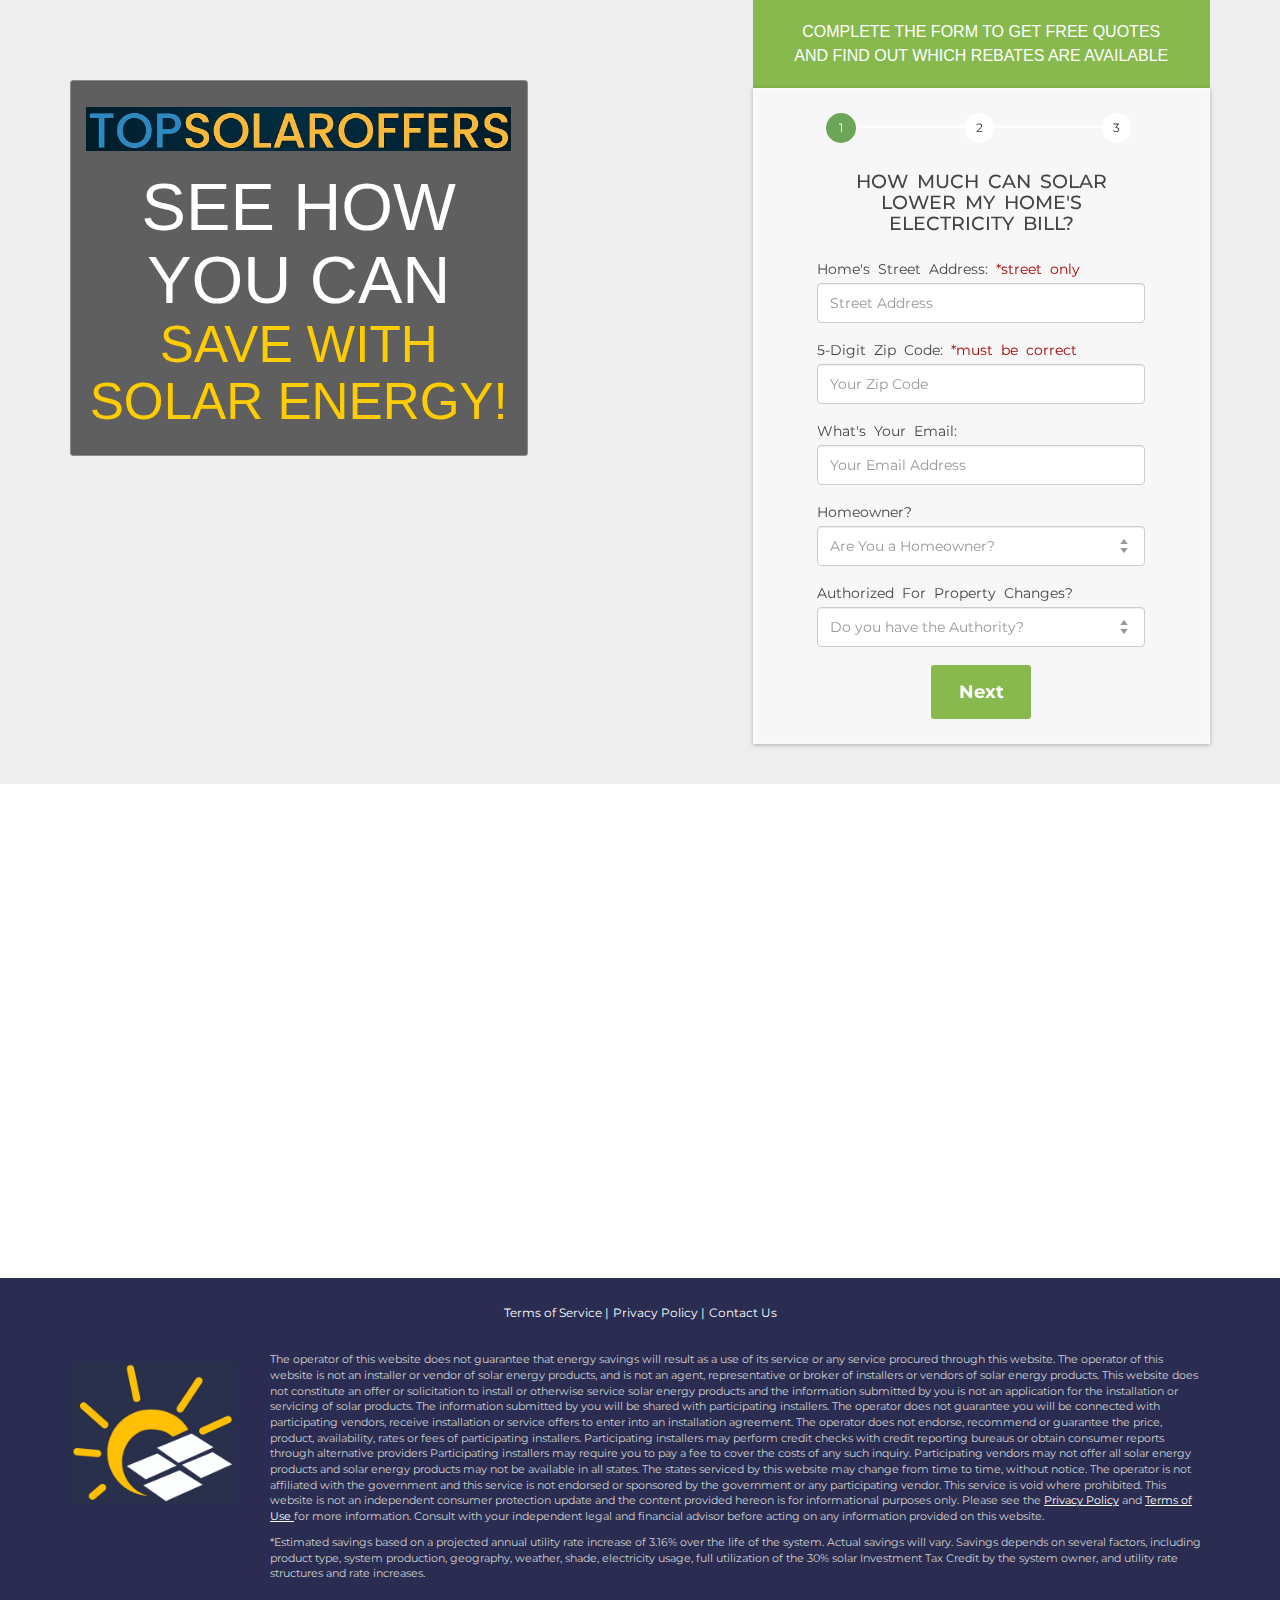
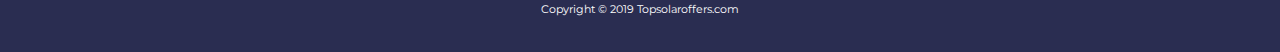
<file: iframe.html>
<!DOCTYPE html>
<html lang="en">

<head>
   <meta charset="utf-8">
   <meta http-equiv="X-UA-Compatible" content="IE=edge">
   <meta name="viewport" content="width=device-width, initial-scale=1">
   <title>Topsolaroffers</title>

   <link rel="shortcut icon" href="assets/img/favicon.ico" type="image/x-icon" />
   <!-- Bootstrap -->
   <link href="assets/css/bootstrap.min.css" rel="stylesheet">
   <link href="assets/css/bootstrap-theme.css" rel="stylesheet">
   <link href="assets/css/style.css" rel="stylesheet">
   <link href="assets/css/msform.css" rel="stylesheet">
   <link rel="stylesheet" href="//maxcdn.bootstrapcdn.com/font-awesome/4.5.0/css/font-awesome.min.css">
   <link rel="stylesheet" href="assets/css/leadform2.css" />
   <script type="text/javascript" src="assets/js/jquery-2.1.4.min.js"></script>
   <!-- DO NOT COPY THIS CODE-->
   <script>
      dataLayer = [];
   </script>
   <!-- Google Tag Manager -->
   <script>(function (w, d, s, l, i) {
         w[l] = w[l] || []; w[l].push({
            'gtm.start':
               new Date().getTime(), event: 'gtm.js'
         }); var f = d.getElementsByTagName(s)[0],
            j = d.createElement(s), dl = l != 'dataLayer' ? '&l=' + l : ''; j.async = true; j.src =
               'https://www.googletagmanager.com/gtm.js?id=' + i + dl; f.parentNode.insertBefore(j, f);
      })(window, document, 'script', 'dataLayer', 'GTM-5NXBHWV');</script>
   <!-- End Google Tag Manager -->
</head>

<body id="index">
   <!-- Google Tag Manager (noscript) -->
   <noscript><iframe src="https://www.googletagmanager.com/ns.html?id=GTM-5NXBHWV" height="0" width="0"
         style="display:none;visibility:hidden"></iframe></noscript>
   <!-- End Google Tag Manager (noscript) -->
   <div class="section-to" style="background: #eee;">
      <div class="container">
         <div class="row p-b-md">
            <div class="col-md-5">
               <div class="box-saving m-b-sm">
                  <a href="index.html#" style="margin-top: 56px;" class="logo">
                     <img src="assets/img/logo-text.jpg" class="img-responsive" alt="Topsolar Logo" />
                  </a>
                  <h1><span class="x-large">SEE HOW YOU CAN</span> SAVE WITH SOLAR ENERGY!</h1>
               </div>
            </div>
            <div class="col-sm-2">&nbsp;</div>
            <div class="col-md-5" id="scrollForm">
               <div class="form-banner bg-green text-center">
                  <h6 class="white-text">Complete the form to get free quotes <br /> and find out which rebates are
                     available</h6>
               </div>
               <div class="rebate-form form-horizontal">
                  <div id="errorContainer" class="alert alert-danger" role="alert" style="display: none;">
                     <span class="glyphicon glyphicon-exclamation-sign" aria-hidden="true"></span>
                     <span class="sr-only">Error:</span>
                     <span id="errorMessage"></span>
                  </div>
                  <form id="msform" class="tin leadForm2" action="https://www.topsolaroffers.com/thank-you.asp"
                     method="post" enctype="application/x-www-form-urlencoded" onsubmit="return DoSignup(this);">
                     <ul id="progressbar">
                        <li class="active">&nbsp;</li>
                        <li>&nbsp;</li>
                        <li>&nbsp;</li>
                     </ul>
                     <fieldset data-id="1">
                        <h2 class="fs-title">How much can solar lower my home's electricity bill?</h2>
                        <div class="form-group">
                           <label for="address" class="control-label">Home's Street Address: <span
                                 style="color: #a00000;">*street only</span></label>
                           <input type="text" class="form-control" id="address" name="address" required="required"
                              placeholder="Street Address">
                        </div>
                        <div class="form-group">
                           <label for="zip" class="control-label">5-Digit Zip Code: <span style="color: #a00000;">*must
                                 be correct</span></label>
                           <input type="text" class="form-control" id="zip" name="zip" required="required"
                              placeholder="Your Zip Code">
                        </div>
                        <div class="form-group">
                           <label for="email" class="control-label">What's Your Email:</label>
                           <input type="text" class="form-control" id="email" name="email" required="required"
                              placeholder="Your Email Address">
                        </div>
                        <div class="form-group">
                           <label for="homeOwner" class="control-label">Homeowner?</label>
                           <select class="form-control" id="homeOwner" name="cust_field_65" required="required">
                              <option value="">Are You a Homeowner?</option>
                              <option value="Own">Yes</option>
                              <option value="Rented">No</option>
                           </select>
                        </div>
                        <div class="form-group">
                           <label for="propertyType" class="control-label">Authorized For Property Changes?</label>
                           <select class="form-control" id="authorizeChange" name="cust_field_103" required="required">
                              <option value="">Do you have the Authority?</option>
                              <option>Yes</option>
                              <option>No</option>
                           </select>
                        </div>
                        <!-- =========LEADid============ -->
                        <input id="leadid_token" name="universal_leadid" type="hidden" value="" />
                        <input type="button" name="next" id="next1" class="next action-button bg-green" value="Next" />
                     </fieldset>

                     <fieldset data-id="2">
                        <h2 class="fs-title">Property Details</h2>
                        <div class="form-group">
                           <label for="propertyType" class="control-label">Property Type:</label>
                           <select class="form-control" id="propertyType" name="cust_field_66" required="required">
                              <option value="">Select Type</option>
                              <option>Residential</option>
                              <option>Commercial</option>
                           </select>
                        </div>
                        <!-- <div class="form-group">
                           <label for="propertyType" class="control-label">Property Type:</label>
                           <select class="form-control" id="propertyType" name="cust_field_66" required="required">
                              <option value="">Property Type?</option>
                              <option>Single Family</option>
                              <option>Multi-Family</option>
                              <option>Townhome</option>
                              <option>Condominium</option>
                              <option>Duplex</option>
                              <option>Mobile Home</option>
                              <option>Other</option>
                           </select>
                        </div> -->
                        <div class="form-group">
                           <label for="roofShade" class="control-label">How much sun on your roof:</label>
                           <select class="form-control" id="roofShade" name="cust_field_67" required>
                              <option value="">Does your roof get sun?</option>
                              <option>Full sun</option>
                              <option>Partial sun</option>
                              <option>Mostly shaded</option>
                              <option>Not sure</option>
                           </select>
                        </div>
                        <div class="form-group">
                           <label for="monthlyBill" class="control-label">Average Monthly Electric Bill:</label>
                           <select class="form-control" id="monthlyBill" name="cust_field_68" required>
                              <option value="">Your average electric bill</option>
                              <option value="$0-25">$0-25</option>
                              <option value="$26-50">$26-50</option>
                              <option value="$51-75">$51-75</option>
                              <option value="$76-100">$76-100</option>
                              <option value="$101-125">$101-125</option>
                              <option value="$126-150">$126-150</option>
                              <option value="$151-175">$151-175</option>
                              <option value="$176-200">$176-200</option>
                              <option value="$201-300">$201-300</option>
                              <option value="$301-400">$301-400</option>
                              <option value="$401-500">$401-500</option>
                              <option value="$501-600">$501-600</option>
                              <option value="$601-700">$601-700</option>
                              <option value="$701-800">$701-800</option>
                              <option value="$801+">$801+</option>
                           </select>
                        </div>
                        <div class="form-group">
                           <label for="currentProvider" class="control-label">Current Utility Provider:</label>
                           <select class="form-control" id="currentProvider" name="cust_field_69" required="required">
                           </select>
                        </div>
                        <!--<input type="button" name="previous" class="previous action-button" value="Previous" />-->
                        <input type="button" name="next" id="next2" class="next action-button" value="Next" />
                     </fieldset>

                     <fieldset>
                        <h2 class="fs-title">Final Step! Then view your results...</h2>
                        <div class="form-group">
                           <label for="firstName" class="control-label">First Name:</label>
                           <input type="text" class="form-control" id="firstName" name="fname" required="required"
                              placeholder="First Name">
                        </div>
                        <div class="form-group">
                           <label for="lastName" class="control-label">Last Name:</label>
                           <input type="text" class="form-control" id="lastName" name="lname" required="required"
                              placeholder="Last Name">
                        </div>
                        <div class="form-group">
                           <label for="phonePrimary" class="control-label">Phone:</label>
                           <input type="phone" class="form-control" id="phonePrimary" name="phone" required="required"
                              placeholder="Phone Number">
                        </div>
                        <div class="form-group">
                           <label for="country" class="control-label">Country</label>
                           <select class="form-control" id="country" name="country" required>
                              <option value="">Select your country</option>
                              <option value="PR">Puerto Rico</option>
                              <option value="US">United State</option>
                              <option value="Other">Others</option>
                           </select>
                           <input type="hidden" name="state" id="state">
                        </div>
                        <div class="form-group">
                           <label for="creditRating" class="control-label">What is your Credit Score:</label>
                           <select class="form-control" id="creditRating" name="cust_field_70" required>
                              <option value="">Estimate Your Credit Score</option>
                              <option>Excellent</option>
                              <option>Good</option>
                              <option>Fair</option>
                              <option>Poor</option>
                           </select>
                        </div>
                        <br />
                        <p class="text-justify">
                           <label class="label_tcpa">
                              <input type="checkbox" id="leadid_tcpa_disclosure" name="tcpa_disclosure"
                                 style="display: inline-block; margin: 8px;" required="required" />
                              By clicking "Get A Quote Today", I agree to the <a target="_blank" href="terms.php"
                                 class="blue-text"><b>Terms of Service</b></a> and<a target="_blank" href="privacy.php"
                                 class="blue-text"><b> Privacy Policy</b></a> and
                              authorize up to<a class="blue-text" target="_blank"
                                 href="//www.px.com/offer-guidelines/solar/top-solar-companies/"><b> 4 solar energy
                                    companies, their contractors and partners</b></a> to contact me
                              with offers about solar product or service by telephone calls, artificial voice, and
                              pre-recorded/text messages, using an automated telephone technology, to the number I
                              provided above, even if my number is a mobile number or is currently listed on any
                              state, federal or corporate Do Not Call list. I understand that my consent here is not
                              a condition of purchase of any goods or services. Message and data rates may apply.
                           </label><br />
                        </p>
                        <input type="submit" id="submitButton" class="btn btn-block btn-save"
                           value="Get a Quote Today!">
                     </fieldset>
                  </form>
               </div>
            </div>
         </div>
      </div>
   </div>
   <!-- <div class="section-map">
      <div class="container">
         <div class="row">
            <div class="col-md-8 center-block col-sm-12 section-title text-center">
               <h2>Estimated Savings After 20 Years</h2>
               <p>
                  <small>

                  </small>
               </p>
            </div>
         </div>

         <div class="row m-t-sm">
            <div class="col-md-4 col-sm-5 col-xs-12">
               <ul class="map-marker">
                  <li><span class="bullet darker"></span> $40,000+*</li>
                  <li><span class="bullet dark"></span> $30000 - $39,999*</li>
                  <li><span class="bullet"></span> $20000 - $29,999*</li>
                  <li><span class="bullet light"></span> $10000 - $19,999*</li>
                  <li><span class="bullet lighter"></span> $9,999*</li>
               </ul>
            </div>
            <div class="col-md-8 col-sm-7 col-xs-12">
               <img src="assets/img/map.png" class="img-responsive" />
            </div>
         </div>
      </div>
   </div> -->
   <!--section-map end-->
   <div class="section-advantage" style="visibility: hidden;">
      <div class="container">
         <div class="row">
            <div class="col-sm-12 section-title text-center">
               <h2>TopSolarOffers Advantages</h2>
            </div>
         </div>

         <div class="row text-center m-t-sm m-b-sm">
            <div class="col-xs-12 col-sm-4">
               <div class="box-advantage">
                  <span class="adv-icon icon-bank">Bank</span>
                  <h6>Take advantage of limited time Federal Tax Credits!</h6>
               </div>
            </div>
            <div class="col-xs-12 col-sm-4">
               <div class="box-advantage">
                  <span class="adv-icon icon-down">Bill</span>
                  <h6>You May Reduce Your Electrical Bill Dramatically!</h6>
               </div>
            </div>
            <div class="col-xs-12 col-sm-4">
               <div class="box-advantage">
                  <span class="adv-icon icon-solar">solar panel</span>
                  <h6>Lease Panels for as little as $0 Down</h6>
               </div>
            </div>
            <!-- <div class="col-xs-6 col-md-3">
               <div class="box-advantage">
                  <span class="adv-icon icon-coin">coins</span>
                  <h6>Claim a 30% Federal Tax Credit upon installation</h6>
               </div>
            </div> -->
         </div>
         <div class="row">
            <div class="col-sm-6 text-center center-block">
               <a href="#scrollForm" class="btn btn-save btn-block">Get a Quote Today!</a>
            </div>
         </div>
      </div>
   </div>
   <!--section-advantage end-->
   <div class="modal modal-static fade" id="modalProcessing" role="dialog" aria-hidden="true">
      <div class="modal-dialog">
         <div class="modal-content">
            <div class="modal-body">
               <div class="text-center modal-dynamic-content">
                  <i class="fa fa-spinner fa-spin" style="font-size: 42px;"></i>
                  <!-- <h4>Please wait while we look for contractors in your area...</h4> -->
                  <!-- <h4>This may take up to 45 seconds.</h4> -->
                  <h4>Please wait...</h4>
               </div>
            </div>
         </div>
      </div>
   </div>
   <!--===================== DO NOT COPY THIS CODE=============== -->
   <script id="LeadiDscript" type="text/javascript">
      // <!--
      (function () {
         var s = document.createElement('script');
         s.id = 'LeadiDscript_campaign';
         s.type = 'text/javascript';
         s.async = true;
         s.src = '//create.lidstatic.com/campaign/3ffc1e30-e738-636c-c5df-3540db7a21cc.js?snippet_version=2';
         var LeadiDscript = document.getElementById('LeadiDscript');
         LeadiDscript.parentNode.insertBefore(s, LeadiDscript);
      })();
      // -->
   </script>
   <noscript><img
         src='//create.leadid.com/noscript.gif?lac=90e796b0-f1ee-0403-f993-d685e0010cf9&lck=3ffc1e30-e738-636c-c5df-3540db7a21cc&snippet_version=2' /></noscript>
   <!-- =====================Footer Area============================== -->
   <footer class="footer">
      <div class="footer">
         <div class="container">
            <div class="row footer-links">
               <div class="col-lg-12 text-center">
                  <small><a href="terms.php">Terms of Service</a> |</small>
                  <small><a href="privacy.php">Privacy Policy</a> |</small>
                  <small><a href="contact.php">Contact Us</a></small>
                  <!--<small><a href="#">About Us</a></small>-->
               </div>
            </div>
            <div class="row">
               <div class="col-md-2 text-center">
                  <img src="assets/img/logo-solar.png" alt="logo" class="img-responsive footer-logo">
               </div>
               <div class="col-md-10 disclaimer">
                  <p>
                     The operator of this website does not guarantee that energy savings will result as a use of its
                     service or
                     any service procured through this website. The operator of this website is not an installer or
                     vendor of solar
                     energy products, and is not an agent, representative or broker of installers or vendors of solar
                     energy products.
                     This website does not constitute an offer or solicitation to install or otherwise service solar
                     energy products
                     and the information submitted by you is not an application for the installation or servicing of
                     solar products.
                     The information submitted by you will be shared with participating installers. The operator does
                     not guarantee
                     you will be connected with participating vendors, receive installation or service offers to enter
                     into an
                     installation agreement. The operator does not endorse, recommend or guarantee the price, product,
                     availability,
                     rates or fees of participating installers. Participating installers may perform credit checks with
                     credit reporting
                     bureaus or obtain consumer reports through alternative providers Participating installers may
                     require you to pay a
                     fee to cover the costs of any such inquiry. Participating vendors may not offer all solar energy
                     products and solar
                     energy products may not be available in all states. The states serviced by this website may change
                     from time to time,
                     without notice. The operator is not affiliated with the government and this service is not endorsed
                     or sponsored by
                     the government or any participating vendor. This service is void where prohibited. This website is
                     not an independent
                     consumer protection update and the content provided hereon is for informational purposes only.
                     Please see the
                     <a href="privacy.php">Privacy Policy</a> and <a href="terms.php">Terms of Use </a> for more
                     information. Consult
                     with your independent legal and financial advisor before acting on any information provided on this
                     website.
                  </p>
                  <p>
                     *Estimated savings based on a projected annual utility rate increase of 3.16% over the life of the
                     system. Actual
                     savings will vary. Savings depends on several factors, including product type, system production,
                     geography, weather,
                     shade, electricity usage, full utilization of the 30% solar Investment Tax Credit by the system
                     owner, and utility rate
                     structures and rate increases.
                  </p>
               </div>
            </div>
            <div class="row">
               <div class="col-lg-12">
                  <p class="copyright">Copyright &copy; 2019 Topsolaroffers.com</p>
               </div>
            </div>
         </div>
      </div>
   </footer>
   <script type="text/javascript" src="assets/js/jquery-ui-1.11.4.min.js"></script>
   <script type="text/javascript" src="assets/js/jquery.validate.min.js"></script>
   <script type="text/javascript" src="assets/js/additional-methods.min.js"></script>
   <script type="text/javascript" src="assets/js/jquery.maskedinput.min.js"></script>
   <script type="text/javascript" src="assets/js/bootstrap.min.js"></script>
   <script type="text/javascript" src="assets/js/smoothscroll.js"></script>
   <script type="text/javascript" src="assets/js/msform.js"></script>
   <script type="text/javascript" src="assets/js/validate-form.js"></script>
   <link href="assets/css/katch.css" rel="stylesheet">

</body>

</html>
</file>
<file: assets/css/style.css>
.contact_p {
   font-size: 18px;
   color: #c00000;
   font-weight: 200;
}

footer {
   background-color: rgb(42, 45, 81);
   color: #fff;
}

footer a {
   text-decoration: underline;
   color: #fff;
}

.footer-links {}

.footer-logo {
   margin-top: 40px;
}

.disclaimer {
   font-size: 11px;
   margin-top: 20px;
   padding: 10px 20px;
   color: #d0d0d0;
}

.disclaimer a {
   text-decoration: underline;
}


.form-control {
   display: inline-block;
}

input+label {
   display: inline-block;
}

.error {
   color: red;
}

label.error {
   margin-left: 6px;
}

.form-group {
   margin-bottom: 8px;
}

.form-control {
   width: 90%;
}


#thankyou {
   width: 100%;
   /*left: 30%;*/
}

#thankyou h1 {
   font-size: 24px;
   margin-bottom: 30px;
}

#thankyou .x-large {
   font-size: 60px;
   margin-bottom: 5px;
}

#thankyou p {
   font-size: 18px;
   word-spacing: 3px;
}

.bg-blue-drk {
   background: rgb(42, 45, 81)
}

.navbar-header img {
   width: 300px;
   height: 36px;
   margin-top: 7px;
}

.navbar-default .navbar-nav>li>a {
   color: #eee;
}

.navbar-default .navbar-nav>li>a:hover {
   color: #eee;
   text-decoration: underline
}

.label_tcpa {
   font-size: 12px;
   color: #222;
   line-height: 1.6
}

@media only screen and (max-width:991px) {
   .footer-logo {
      margin-top: 40px;
      max-width: 200px;
      display: inline-block
   }
}
</file>
<file: assets/css/katch.css>
/* @override http://www.solarathome.net/assets/css/katch.css */

/* CSS Document */

.vm-clear {
    clear: both;
    height: 0;
    overflow: hidden;
}
 
`
 
.vmDisplay span, .vmDisplay a{
   font-family: Arial,Helvetica,sans-serif;
  
}
 
.vm-section-a, .vm-section-b, .vm-section-c{
   padding: 5px;
}
 
.vm-section-a, .vm-section-c{
    position: absolute;
    top: 0;
}
 
.vm-title a, .vm-snippet a, .vm-url a {
    color: #000000;
    font-size: 12px;
    line-height: 16px;
    text-decoration: none;
    

}
 
.vm-title, .vm-snippet, .vm-url{
  padding:2px 0;
      text-align: left !important;
}
 
/* -----------------------------------------
   Container Styles
----------------------------------------- */
.vmDisplay{
    background: none 0 0 repeat scroll rgba(82, 30, 12, 0);
    margin: 0 auto;
    padding: 20px;
    max-width:800px;
    min-width: 260px;
    border-radius: 2px !important;
}
*:first-child+html .vmDisplay{
    min-width: 400px;
}
.vmDisplay{
    min-width: 400px \ ;
}

/* -----------------------------------------
   Header Styles
----------------------------------------- */
#vm-header{
  font-size:22px;
  line-height:25px;
}
 
#vm-productst{
    display: block;
    text-align: center;
}
 
.vm-cta {
    background:  transparent !important;
    display: block;
    font-size: 16px;
    font-weight: 500;
    height: 34px;
    padding: 10px 0 0 0;
}
 
.vm-prod{
    color: #f9c52a;
    font-weight: bold;
}
 
/* -----------------------------------------
   Listings Styles
----------------------------------------- */
#vm-container{
  margin:20px 0 0 0;
}
 
.vm-item {
    margin: 0 0 5px;
    position: relative;
    /*background-color: #f4e8d2;*/
    background-color: rgba(255, 255, 255, .9);
    border-radius: 2px !important;
    
}
 
.vm-border-before{
    border: 0px solid #C0C0C0;
    
    
}
 
.vm-border-after{
padding: 5px;
    border: 0px solid #FEFAB6 !important;
    min-height: 135px;
    border-radius: 3px !important;
}
 
.vm-item:hover .vm-border-after{
    background-color: rgba(255, 255, 255, 1);
    transition: background-color 0.5s ease;
    border-radius: 2px !important;
}
 
/*fix ie6*/
* html .vm-border-after{
    height: 135px;
}
 
/*SECTION A*/
.vm-section-a {
    left: 0;
}

/*Bullet*/
.vm-bullet {
    background: transparent !important;
    height: 31px;
    position: relative;
    width: 35px;
}
 
.vm-bullet span {
    color: #f9c52a;
    font-size: 13px;
    font-weight: bold;
    left: 13px;
    position: absolute;
    text-shadow: 0 1px 0 #FFFFFF;
    top: 8px;
}
 
.vm-item:hover .vm-bullet {
    background-position: 0 -32px;
    color: #7C3B01 !important;
    
}
 
/*SECTION B*/
.vm-section-b{
    margin: 10px 180px 0 45px;
    position:relative;
}
 
/*fix ie6*/
* html .vm-section-b{
  margin-left: 60px !important;
}
 
/*Title*/
.vm-title a{
    color: #3770cf;
    font-size: 19px;
    line-height: 18px;
    
}
 
/*Snippet*/
.vm-snippet-item{
    background: url("http://cdn.katch.com/p/ly/mv/listing/mv_generic_02/images/vm-list.png") no-repeat scroll left 6px transparent;
    padding: 0 0 0 13px;
        text-align: left !important;
}
 
/*Url*/
.vm-url a{
    color: #2E5C03;
    font-size: 11px;
}
 
/*SECTION C*/
.vm-section-c{
    right: 0;
}
 
/*fix ie6*/
* html .vm-section-c{
    right: 25px;
    top: 3px;
}
 
/*Logo*/
.vm-logo{
    background: url("http://cdn.katch.com/p/ly/mv/listing/mv_generic_02/images/vm-frame-logo.png") no-repeat scroll 0 0 transparent;
    width: 172px;
}
 
.vm-logo a{
    display: block;
    height: 78px;
    width: 171px;
}
 
.vm-logo a img{
    border: medium none;
    margin: 7px 0 0 23px;
}
 
/*Quotes*/
.vm-quotes{
    margin-top: 8px;
    margin-left: 2px;
}
 
.vm-quotes a{
    background: url("http://www.solarathome.net/assets/img/vm-btn-bl.png") no-repeat scroll 0 0 transparent;
    display: block;
    height: 40px;
    width: 169px;
}
 
.vm-item:hover .vm-quotes a{
	background: url("http://www.solarathome.net/assets/img/vm-btn-yl.png") no-repeat scroll 0 0 transparent;
    transition: background 0.4s ease;
}
 
/*bottom*/
.vm-bottom{
    height: 0;
}
 
.vm-corner-left, .vm-corner-right{
    height: 10px;
    width: 100px;
}
 
.vm-corner-left {
    background: none !important;
    float: left;
	display: none;
}
 
.vm-corner-right {
    background: none !important;
    float: right;
	display: none;
}
 
/* -----------------------------------------
   Mobile Styles
----------------------------------------- */
/*shared styles*/
.vm-mobile,
.vm-mob-section-a,
.vm-mob-section-b,
.vm-mob-logo,
.vm-mob-title,
.vm-mob-quotes,
.vm-mob-logo{
  margin: 0;
  padding:0;
}
 
.vm-mobile{
   display:none;
   padding-top: 5px;
}
 
.vm-mob-section-a, .vm-mob-section-b{
   float:left;
}
 
.vm-mob-section-a{
   width:42%;
   text-align: center;
}
 
.vm-mob-section-b{
   width:57%;
}
 
.vm-mob-logo{
   padding-top: 20px;
}
 
.vm-mob-logo a{
   display: block;
}
 
.vm-mob-logo a img{
   border: 1px solid #CCC;
}
 
.vm-mob-title,.vm-mob-quotes{
    margin:0 0 5px 0;
}
 
.vm-mob-title a{
    font: 12px/14px Arial,Helvetica,sans-serif;
    text-decoration: none;
    color: #1245AD;
    font-weight:bold;
}
 
.vm-mob-quotes a{
    background: url("http://cdn.katch.com/p/ly/mv/listing/mv_generic_02/images/vm-btn-mob.png") no-repeat scroll 0 0 transparent;
    display: block;
    height: 31px;
    width: 130px;
}
 
.vm-item:hover .vm-mob-quotes a{
    background-position: 0 -31px;
}
 
.vm-mob-logo a img {
    width: 90px;
}
 
/* -----------------------------------------
   Visited Styles
----------------------------------------- */
.vm-visited .vm-title a,
.vm-visited .vm-snippet a,
.vm-visited .vm-snippet-item,
.vm-visited .vm-url a,
.vm-visited .vm-quotes a,
.vm-visited .vm-logo a,
.vm-visited .vm-mob-title a{
    color: #CCC !important;
    cursor:default !important;
}
 
.vm-visited .vm-quotes a, .vm-visited .vm-mob-quotes a{    
    zoom: 1;
    -ms-filter:"progid:DXImageTransform.Microsoft.Alpha(Opacity=40)";
    filter: alpha(opacity=40);
    -moz-opacity: 0.4;
    -khtml-opacity: 0.4;
    opacity: 0.4;
}

.vm-visited .vm-logo {
       -ms-filter: "progid:DXImageTransform.Microsoft.Alpha(Opacity=60)";
  filter: alpha(opacity=60);
  -moz-opacity: 0.6;
  -khtml-opacity: 0.6;
  opacity: 0.6;
}

.vm-visited .vm-quotes a{
  background: url("http://cdn.katch.com/p/ly/mv/listing/mv_generic_02/images/vm-btn-checked.png") no-repeat scroll 0 0 !important;
}

.vm-visited .vm-mob-quotes a{
  background: url("http://cdn.katch.com/p/ly/mv/listing/mv_generic_02/images/vm-btn-mob-checked.png") no-repeat scroll 0 0 !important;  
}

 
.vm-visited .vm-snippet-item{
    background: url("http://cdn.katch.com/p/ly/mv/listing/mv_generic_02/images/vm-list-off.png") no-repeat scroll left 6px transparent;
}
 
* html .vm-visited .vm-quotes a{
    filter: progid:DXImageTransform.Microsoft.AlphaImageLoader(src = '//cdn.katch.com/p/ly/mv/listing/mv_generic_02/images/vm-btn-checked.png', sizingMethod = 'scale');
}
 
.vm-item.vm-visited:hover .vm-bullet {
    background: url("http://cdn.katch.com/p/ly/mv/listing/mv_generic_02/images/vm-bullet.png") no-repeat scroll 0 0 transparent;
    color: #717171 !important;
}
 
.vm-item.vm-visited:hover .vm-item-border{
    background-color:#FFF;
}

/* -----------------------------------------
   Styles Phone
----------------------------------------- */
.vm-call-number{
    background: url(http://cdn.katch.com/p/ly/mv/listing/mv_generic_02/images/vm-phone.png) no-repeat 10px center #fcf1a2;
    border:none;
    -webkit-border-radius: 70px;
    -moz-border-radius: 70px;
    border-radius: 70px;
    padding: 3px 3px 3px 30px;
    /*width: 130px;*/
    width: 95px;
    margin-top: 5px;
}

.vm-call-number a {
    font-family: Arial,Helvetica,sans-serif;
    text-decoration: none;
    color: #114388;
    font-size: 13px;
    font-weight: bold;
}

/*Visited*/
.vm-visited .vm-call-number a,
.vm-call-visited .vm-call-number a{
    color: #CCC !important;
    cursor:default !important;
}

.vm-visited .vm-call-number,
.vm-call-visited .vm-call-number{
    background: url(http://cdn.katch.com/p/ly/mv/listing/mv_generic_02/images/vm-phone-visited.png) no-repeat 10px center #ebebeb !important;
} 
/* -----------------------------------------
   Media Query Styles
----------------------------------------- */
@media screen and (max-width: 768px) {
  .vm-mobile{
    display: none;
  }
  .vm-cta{
    font-size: 16px;
  }
}
 
@media screen and (max-width: 650px) {
  .vmDisplay{
     padding: 10px;
  }
  #vm-container{
    margin-top: 15px;
  }
  .vm-cta{
    font-size: 13px;
  }
  #vm-productst{
    font-size:17px;
  }
}
 
@media screen and (max-width: 480px) {
   .vm-cta, .vm-section-a{
     display:none;
   }
   #vm-container{
    margin-top: 5px;
  }
  .vm-section-b{
    margin-left:5px;
  }
  .vm-title a{
    font-size: 16px;
  }
  #vm-productst{
    height:auto;
    line-height: 20px;
  }
  .vm-item-border{
    min-height: 100px;
  }
}
 
@media screen and (max-width:380px) {
   .vm-cta, .vm-desktop{
     display:none;
   }
   .vm-mobile{
   display:block;
    }
}
 
@media screen and (max-width: 320px) {
  #vm-productst{
    font-size: 15px;
  }
}
 
@media screen and (max-width: 240px) {
 
}
</file>
<file: blog/style.css>
* {
   box-sizing: border-box;
   margin: 0
}

body {
   font-size: 100%;
   font-family: 'Lucida Sans', 'Lucida Sans Regular', 'Lucida Grande', 'Lucida Sans Unicode', Geneva, Verdana, sans-serif;
   line-height: 1.2;
   background: #a3a39b
}

header {
   box-shadow: 0px 2px 1px #ccc;
   background: rgb(18, 20, 48)
}

header img {
   width: 350px;
}

a {
   font-weight: bold;
}

footer {
   background-color: #222;
   font-size: .75rem;
   padding: 50px 15px;
   text-align: center;
}


.mt-1 {
   margin-top: 1rem
}

.mt-2 {
   margin-top: 2rem
}

.mr-1 {
   margin-right: 2rem
}

.mr-2 {
   margin-right: 2rem
}

.py-1 {
   padding-top: .6rem;
   padding-bottom: .6rem;
}

.py-2 {
   padding-top: 2rem;
   padding-bottom: 2rem;
}

.bg-drk {
   background: #222;
   color: #eee
}

.bg-white {
   background: #fff;
   /* color: #eee */
}

.text-center {
   text-align: center
}

.text-bold {
   font-weight: bold
}

.text-white {
   color: #eee !important
}

.btn-submit {
   width: 100%;
   padding: 10px 15px;
   font-size: 1.8em;
   border: none;
   color: #eee;
   background: #ff0000;
   cursor: pointer;
}

.container {
   width: 100%;
   padding-right: 15px;
   padding-left: 15px;
   margin-right: auto;
   margin-left: auto
}

.tb-structure {
   min-width: 1200px;
}

.tb-structure tr {
   outline: 1px solid #000;
}

.tb-structure tbody tr:last-child {
   outline: none
}

.tb-structure tr td:first-child {
   min-width: 180px;
   vertical-align: inherit;
}

.tb-structure tr td {
   min-width: 300px;
   padding: 5px;
   vertical-align: top;
}

.worried-p {
   position: relative;
   max-height: 300px;
   background: url('images/solar.jpg');
   background-size: cover;
   background-repeat: no-repeat;
   background-position: center;
   width: 100%;
   min-height: 400px;
   margin-top: 30px;
}

.worried-p::before {
   content: "";
   position: absolute;
   width: 100%;
   height: 100%;
   top: 0;
   left: 0;
   background: linear-gradient(to right, #fff, transparent, transparent, transparent, #fff);

}

.caption-text {
   text-transform: capitalize;
   font-size: 45px;
   text-align: center;
}

.btn {
   width: 100%;
   background: rgb(57, 128, 57);
   font-size: 2vw;
   color: #fff;
   padding: 10px;
   display: block;
   text-align: center;
   text-decoration: none;
   font-weight: normal !important;
}

#outerdiv {
   width: 100%;
   height: 740px;
   overflow: hidden;
   position: relative;
}

#inneriframe {
   position: absolute;
   /* top: 20px; */
   width: 100%;
   height: 100%;
}

#inneriframe::-webkit-scrollbar {
   -webkit-appearance: none;
   width: 2px;
}

.d-none {
   display: none;
}

@media(max-width:991px) {
   .btn {
      font-size: 25px;
   }
}

@media (max-width:767px) {

   article {
      padding: 2rem .5rem !important;
   }

   body {
      font-size: 90% !important
   }

   h3 {
      font-size: 20px;
   }

   h2 {
      font-size: 23px;
      text-align: center
   }

   .flex-sm {
      flex-direction: column;
      align-items: center;
   }

   .btn {
      font-size: 20px;
   }

   /* #inneriframe {
      top: -465px;
   } */
}

@media (max-width:575px) {
   .worried-p {
      min-height: 280px;
   }

   .caption-text {
      text-transform: capitalize;
      font-size: 35px;
   }

   .sub-caption {
      text-align: center;
   }
}

@media (min-width:576px) {
   .container {
      max-width: 540px
   }

   .worried-p {
      min-height: 250px;
   }
}


@media (min-width:768px) {
   .container {
      max-width: 720px
   }

   .worried-p {
      min-height: 300px;
   }

   .caption-text {
      text-transform: capitalize;
      font-size: 50px;
   }

   .sub-caption {
      font-size: 30px;
   }
}

@media (min-width:992px) {
   .container {
      max-width: 960px
   }

   .worried-p {
      min-height: 400px;
   }

   .caption-text {
      text-transform: capitalize;
      font-size: 38px;
   }

   /* 
   #inneriframe {
      height: 2350px;
   } */
}

@media (min-width:1200px) {
   .container {
      max-width: 1140px
   }

   .caption-text {
      font-size: 45px;
   }
}
</file>
<file: local/style.css>
* {
   box-sizing: border-box;
   margin: 0
}

body {
   font-size: 100%;
   font-family: 'Lucida Sans', 'Lucida Sans Regular', 'Lucida Grande', 'Lucida Sans Unicode', Geneva, Verdana, sans-serif;
   line-height: 1.2;
   background: #a3a39b
}

header {
   box-shadow: 0px 2px 1px #ccc;
   background: rgb(18, 20, 48)
}

header img {
   width: 350px;
}

a {
   font-weight: bold;
}

footer {
   background-color: #222;
   font-size: .75rem;
   padding: 50px 15px;
   text-align: center;
}


.mt-1 {
   margin-top: 1rem
}

.mt-2 {
   margin-top: 2rem
}

.mr-1 {
   margin-right: 2rem
}

.mr-2 {
   margin-right: 2rem
}

.py-1 {
   padding-top: .6rem;
   padding-bottom: .6rem;
}

.py-2 {
   padding-top: 2rem;
   padding-bottom: 2rem;
}

.bg-drk {
   background: #222;
   color: #eee
}

.bg-white {
   background: #fff;
   /* color: #eee */
}

.text-center {
   text-align: center
}

.text-bold {
   font-weight: bold
}

.text-white {
   color: #eee !important
}

.btn-submit {
   width: 100%;
   padding: 10px 15px;
   font-size: 1.8em;
   border: none;
   color: #eee;
   background: #ff0000;
   cursor: pointer;
}

.container {
   width: 100%;
   padding-right: 15px;
   padding-left: 15px;
   margin-right: auto;
   margin-left: auto
}

.tb-structure {
   min-width: 1200px;
}

.tb-structure tr {
   outline: 1px solid #000;
}

.tb-structure tbody tr:last-child {
   outline: none
}

.tb-structure tr td:first-child {
   min-width: 180px;
   vertical-align: inherit;
}

.tb-structure tr td {
   min-width: 300px;
   padding: 5px;
   vertical-align: top;
}

.worried-p {
   position: relative;
   max-height: 300px;
   background: url('images/solar.jpg');
   background-size: cover;
   background-repeat: no-repeat;
   background-position: center;
   width: 100%;
   min-height: 400px;
   margin-top: 30px;
}

.worried-p::before {
   content: "";
   position: absolute;
   width: 100%;
   height: 100%;
   top: 0;
   left: 0;
   background: linear-gradient(to right, #fff, transparent, transparent, transparent, #fff);

}

.caption-text {
   text-transform: capitalize;
   font-size: 45px;
   text-align: center;
}

.btn {
   width: 100%;
   background: rgb(57, 128, 57);
   font-size: 2vw;
   color: #fff;
   padding: 10px;
   display: block;
   text-align: center;
   text-decoration: none;
   font-weight: normal !important;
}

#outerdiv {
   width: 100%;
   height: 740px;
   overflow: hidden;
   position: relative;
}

#inneriframe {
   position: absolute;
   /* top: 20px; */
   width: 100%;
   height: 100%;
}

#inneriframe::-webkit-scrollbar {
   -webkit-appearance: none;
   width: 2px;
}

.d-none {
   display: none;
}

@media(max-width:991px) {
   .btn {
      font-size: 25px;
   }
}

@media (max-width:767px) {

   article {
      padding: 2rem .5rem !important;
   }

   body {
      font-size: 90% !important
   }

   h3 {
      font-size: 20px;
   }

   h2 {
      font-size: 23px;
      text-align: center
   }

   .flex-sm {
      flex-direction: column;
      align-items: center;
   }

   .btn {
      font-size: 20px;
   }

   /* #inneriframe {
      top: -465px;
   } */
}

@media (max-width:575px) {
   .worried-p {
      min-height: 280px;
   }

   .caption-text {
      text-transform: capitalize;
      font-size: 35px;
   }

   .sub-caption {
      text-align: center;
   }
}

@media (min-width:576px) {
   .container {
      max-width: 540px
   }

   .worried-p {
      min-height: 250px;
   }
}


@media (min-width:768px) {
   .container {
      max-width: 720px
   }

   .worried-p {
      min-height: 300px;
   }

   .caption-text {
      text-transform: capitalize;
      font-size: 50px;
   }

   .sub-caption {
      font-size: 30px;
   }
}

@media (min-width:992px) {
   .container {
      max-width: 960px
   }

   .worried-p {
      min-height: 400px;
   }

   .caption-text {
      text-transform: capitalize;
      font-size: 38px;
   }

   /* 
   #inneriframe {
      height: 2350px;
   } */
}

@media (min-width:1200px) {
   .container {
      max-width: 1140px
   }

   .caption-text {
      font-size: 45px;
   }
}
</file>
<file: assets/css/msform.css>
/*custom font*/
@import url(http://fonts.googleapis.com/css?family=Montserrat);

/*basic reset*/
* {
   margin: 0;
   padding: 0;
}

html {
   height: 100%;
   /*Image only BG fallback*/

   /*background = gradient + image pattern combo*/
   /*background: 
		linear-gradient(rgba(196, 102, 0, 0.6), rgba(155, 89, 182, 0.6));*/
}

body {
   font-family: montserrat, arial, verdana;
}

/*form styles*/


form p {
   color: #645f5b;
   font-size: 14px;
   margin: 0 0 20px 0;
   font-weight: 300;
   line-height: 18px;
}


#msform {
   margin: 0 auto;
   text-align: center;
   position: relative;
   /*
	background-color: rgba(255, 255, 255, .7);
	box-shadow: 0px 5px 10px rgba(0,0,0,.3);
	padding: 20px;
	*/
   padding: 0;
   overflow: hidden;

}

#msform fieldset {
   /*background: rgba(255, 255, 255, .4);*/
   border: 0 none;
   border-radius: 0;
   /*box-shadow: 0 0 5px 0px rgba(0, 0, 0, 0.4);*/
   /*padding: 0 30px;*/
   box-sizing: border-box;
   width: 80%;
   margin: 0 10%;

   /*stacking fieldsets above each other*/
   /*position: relative;*/
   position: relative;
   left: 0;
}

/*Hide all except first fieldset*/
#msform fieldset:not(:first-of-type) {
   display: none;
}

/*buttons*/
/* #3d81f4; */
#msform .action-button {
   width: 100px;
   background: #87b94e;
   font-weight: bold;
   color: white;
   border: 0 none;
   border-radius: 3px;
   cursor: pointer;
   padding: 15px 15px;
   margin: 10px 5px;
}

#msform .action-button:hover,
#msform .action-button:focus {
   /*box-shadow: 0 0 0 2px white, 0 0 0 3px #27AE60;*/
   /*box-shadow: 0 0 0 2px white, 0 0 0 3px #3d81f4;*/
   background-color: #4d8bf4;
}

/*headings*/
#msform .fs-title {
   font-size: 18px;
   text-transform: uppercase;
   color: #2C3E50;
   margin-bottom: 20px;
}

#msform .fs-title:after {
   content: "";
   border-bottom: 1px dotted #000;

}



#msform .fs-subtitle {
   font-weight: normal;
   font-size: 13px;
   color: #666;
   margin-bottom: 20px;
   background-color: transparent;
   border-bottom: 0px solid #333;
}

/*progressbar*/
#msform #progressbar {
   margin: 30px 0 10px 0;
   overflow: hidden;
   /*CSS counters to number the steps*/
   counter-reset: step;
}

#msform #progressbar li {
   list-style-type: none;
   color: white;
   text-transform: uppercase;
   font-size: 9px;
   width: 33%;
   float: left;
   position: relative;
}

#msform #progressbar li:before {
   content: counter(step);
   counter-increment: step;
   width: 40px;
   line-height: 40px;
   display: block;
   font-size: 12px;
   color: #333;
   background: white;

   border-radius: 30px;
   margin: 0 auto 5px auto;
}

/*progressbar connectors*/
#msform #progressbar li:after {
   content: '';
   width: 100%;
   height: 6px;
   background: white;
   position: absolute;
   left: -50%;
   top: 17px;
   z-index: -1;
   /*put it behind the numbers*/
}

#msform #progressbar li:first-child:after {
   /*connector not needed before the first step*/
   content: none;
}

/*marking active/completed steps green*/
/*The number of the step and the connector before it = green*/
#msform #progressbar li.active:before,
#progressbar li.active:after {
   /*	background: #27AE60;*/
   background: #6da559;
   color: white;
}



/*
#msform .form-control{
	background-color: rgba(141, 103, 81, .7);
	border: 1px solid rgba(141, 103, 81, .3);
	height: 34px;
	color: #fff;
	
}


#msform .form-control::-moz-placeholder{color:#fff;opacity:1}.form-control:-ms-input-placeholder{color:#fff}.form-control::-webkit-input-placeholder{color:#fff}


#msform select{
	background: url("/assets/img/arrow-gray-dual.png") right 15px top 15px no-repeat  rgba(255, 255, 255, 1);
	border: 1px solid rgba(141, 103, 81, .3);
	width: 100%;
	color: #f;
	-webkit-appearance:none;
	padding: 15px;
	border: 1px solid #ccc;
	border-radius: 3px;
	margin-bottom: 10px;
	width: 100%;
	box-sizing: border-box;
	font-family: montserrat;
	color: #999;
	font-size: 13px;
}
*/





/* RAISED BUTTONS *!/*/

#msform .btn-primary.raised {
   box-shadow: 0 3px 0 0 #285fbd;
}

#msform .btn-primary.raised:active,
#msform .btn-primary.raised.active {
   background: #3d81f4;
   box-shadow: none;
   margin: 18px 0 -3px 0;
}

/* CUSTON BTN VALUES */

#msform .btn {
   padding: 22px 24px;
   border: 0 none;
   font-weight: 700;
   letter-spacing: 1px;
   text-transform: uppercase;
   width: 100%;
   margin: 15px 0 0 0;
   font-size: 20px;

}

#msform .btn:focus,
.btn:active:focus,
#msform .btn.active:focus {
   outline: 0 none;
}

#msform .btn-primary {
   background: #3675e0;
   color: #ffffff;
}

#msform .btn-primary:hover,
#msform .btn-primary:focus,
#msform .btn-primary:active,
#msform .btn-primary.active,
#msform .open>.dropdown-toggle.btn-primary {
   background: #3d81f4;
}

#msform .btn-primary:active,
#msform .btn-primary.active {
   background: #007299;
   box-shadow: none;
}

/*
#msform input[type=radio], #msform input[type=checkbox] {
		display:none;
	}

#msform input[type=radio] + label, #msform input[type=checkbox] + label {
		display:inline-block;
		padding: 4px 12px;
		margin-bottom: 10px;
		line-height: 35px;
		color: #999;
		text-align: l;
		vertical-align: middle;
		cursor: pointer;
		background-color: #f5f5f5;
		border-radius: 3px;
		border: 1px solid #ccc;
		font-family: montserrat;
		font-weight: 500;
		background-color: #fff;
		background-repeat: repeat-x;
		border: 1px solid #ccc;
		/*filter: progid:DXImageTransform.Microsoft.gradient(startColorstr='#ffffffff',endColorstr='#ffe6e6e6',GradientType=0);
		filter: progid:DXImageTransform.Microsoft.gradient(enabled=false);
		-webkit-box-shadow: inset 0 1px 0 rgba(255,255,255,0.2),0 1px 2px rgba(0,0,0,0.05);
		-moz-box-shadow: inset 0 1px 0 rgba(255,255,255,0.2),0 1px 2px rgba(0,0,0,0.05);
		box-shadow: inset 0 1px 0 rgba(255,255,255,0.2),0 1px 2px rgba(0,0,0,0.05);
	}

	 #msform input[type=radio]:checked + label, #msform input[type=checkbox]:checked + label{
		   background-image: none;
		outline: 0;
		-webkit-box-shadow: inset 0 2px 4px rgba(0,0,0,0.15),0 1px 2px rgba(0,0,0,0.05);
		-moz-box-shadow: inset 0 2px 4px rgba(0,0,0,0.15),0 1px 2px rgba(0,0,0,0.05);
		box-shadow: inset 0 2px 4px rgba(0,0,0,0.15),0 1px 2px rgba(0,0,0,0.05);
			background: #ad8870;
			color: #fff;
			border: 1px solid #ad8870;
			
	}
	#msform .radioquestion{
		margin: 20px 0 10px 0;
		display: inline-block;
		width: 100%;
		color: #999;
	}
*/
#msform .r {
   float: right !important;
   width: 49% !important;


}

#msform .l {
   float: left !important;
   width: 49% !important;
}
</file>
<file: assets/css/leadform2.css>
/*custom font*/
@import url(https://fonts.googleapis.com/css?family=Montserrat);

/*basic reset*/
* {
   margin: 0;
   padding: 0;
}

html {
   height: 100%;
}

body {
   font-family: montserrat, arial, verdana;
}

/*form styles*/


form p {
   color: #888;
   font-size: 14px;
   margin: 0 0;
   font-weight: 300;
   line-height: 15px;
}

.rebate-form {
   background-color: rgba(255, 255, 255, .9);
}

#msform {
   margin: 0 auto;
   text-align: center;
   position: relative;
   /*
	background-color: rgba(255, 255, 255, .7);
	box-shadow: 0px 5px 10px rgba(0,0,0,.3);
	padding: 20px;
	*/
   padding: 0;
   overflow: hidden;

}

#msform fieldset {
   /*background: rgba(255, 255, 255, .4);*/
   border: 0 none;
   border-radius: 0;
   /*box-shadow: 0 0 5px 0px rgba(0, 0, 0, 0.4);*/
   /*padding: 0 30px;*/
   box-sizing: border-box;
   width: 80%;
   margin: 0 10%;

   /*stacking fieldsets above each other*/
   /*position: relative;*/
   position: relative;
   left: 0;
}

/*Hide all except first fieldset*/
#msform fieldset:not(:first-of-type) {
   display: none;
}

/*buttons*/
/* #3d81f4; */
#msform .action-button {
   width: 100px;
   background: #87b94e;
   font-weight: bold;
   color: white;
   border: 0 none;
   border-radius: 3px;
   cursor: pointer;
   padding: 15px 15px;
   margin: 10px 5px;
   font-size: 18px;
}

#msform .action-button:hover,
#msform .action-button:focus {
   /*box-shadow: 0 0 0 2px white, 0 0 0 3px #27AE60;*/
   /*box-shadow: 0 0 0 2px white, 0 0 0 3px #3d81f4;*/
   /* background-color: #4d8bf4; */
   background-color: #87b94e;
}

/*headings*/
#msform .fs-title {
   font-size: 19px;
   text-transform: uppercase;
   color: #444;
   margin-top: 0;
   margin-bottom: 15px;


}

#msform .fs-title:after {
   content: "";
   border-bottom: 1px dotted #000;

}



#msform .fs-subtitle {
   font-weight: normal;
   font-size: 13px;
   color: #666;
   margin-bottom: 20px;
   background-color: transparent;
   border-bottom: 0px solid #333;
}

/*progressbar*/
#msform #progressbar {
   margin: 10px 0 0 0;
   overflow: hidden;
   /*CSS counters to number the steps*/
   counter-reset: step;
}

#msform #progressbar li {
   list-style-type: none;
   color: white;
   text-transform: uppercase;
   font-size: 8px;
   width: 33%;
   float: left;
   position: relative;
}

#msform #progressbar li:before {
   content: counter(step);
   counter-increment: step;
   width: 30px;
   line-height: 30px;
   display: block;
   font-size: 12px;
   color: #333;
   background: white;

   border-radius: 30px;
   margin: 0 auto 5px auto;
}

/*progressbar connectors*/
#msform #progressbar li:after {
   content: '';
   width: 100%;
   height: 3px;
   background: white;
   position: absolute;
   left: -50%;
   top: 12px;
   z-index: -1;
   /*put it behind the numbers*/
}

#msform #progressbar li:first-child:after {
   /*connector not needed before the first step*/
   content: none;
}

/*marking active/completed steps green*/
/*The number of the step and the connector before it = green*/
#msform #progressbar li.active:before,
#progressbar li.active:after {
   /*	background: #27AE60;*/
   background: #6da559;
   color: white;
}

#msform .form-group {}

#msform .form-control {
   height: 40px;
   width: 90%;
}

#msform .control-label {
   text-align: left !important;
   margin-bottom: 2px;
   font-size: 14px;
   margin-top: 0;
   float: left;
   margin-left: 5%;
   color: #444;
   font-weight: 400;
}

#msform,
.form-banner h5 {
   word-spacing: 3px;
   font-size: 18px;
   line-height: 24px;
   margin-top: 0;
   color: #fff;
}

#msform,
.form-banner h4 {
   word-spacing: 4px;
   font-size: 38px;
}

.partnerco {
   font-size: 12px;
   margin: 0;
}

.bg-green {
   padding: 10px;
}



label.error {
   /* width: 10px; */
   font-size: 14px;
   margin: 0 0 0 -30px;
   padding: 0 30px 0 0;
}


select {
   background: url('../img/arrow-gray-dual.png') right 15px top 9px no-repeat rgba(255, 255, 255, 1) !important;
   -webkit-appearance: none;
   /* remove the strong OSX influence from Webkit*/
   color: #999 !important;
}

/* 
.rebate-form:after {
   background-image: linear-gradient(-45deg, transparent 35px, rgba(255, 255, 255, 0.9) 0px), linear-gradient(45deg, transparent 32px, rgba(255, 255, 255, 0.9) 0px);

} */






/* RAISED BUTTONS *!/*/

#msform .btn-primary.raised {
   box-shadow: 0 3px 0 0 #285fbd;
}

#msform .btn-primary.raised:active,
#msform .btn-primary.raised.active {
   background: #3d81f4;
   box-shadow: none;
   margin: 18px 0 -3px 0;
}

/* CUSTON BTN VALUES */

#msform .btn {
   padding: 22px 24px;
   border: 0 none;
   font-weight: 700;
   letter-spacing: 1px;
   text-transform: uppercase;
   width: 100%;
   margin: 15px 0 0 0;
   font-size: 20px;

}

#msform .btn:focus,
.btn:active:focus,
#msform .btn.active:focus {
   outline: 0 none;
}

#msform .btn-primary {
   background: #3675e0;
   color: #ffffff;
}

#msform .btn-primary:hover,
#msform .btn-primary:focus,
#msform .btn-primary:active,
#msform .btn-primary.active,
#msform .open>.dropdown-toggle.btn-primary {
   background: #3d81f4;
}

#msform .btn-primary:active,
#msform .btn-primary.active {
   background: #007299;
   box-shadow: none;
}

/*
#msform input[type=radio], #msform input[type=checkbox] {
		display:none;
	}

#msform input[type=radio] + label, #msform input[type=checkbox] + label {
		display:inline-block;
		padding: 4px 12px;
		margin-bottom: 10px;
		line-height: 35px;
		color: #999;
		text-align: left;
		vertical-align: middle;
		cursor: pointer;
		background-color: #f5f5f5;
		border-radius: 3px;
		border: 1px solid #ccc;
		font-family: montserrat;
		font-weight: 500;
		background-color: #fff;
		background-repeat: repeat-x;
		border: 1px solid #ccc;

	}

	 #msform input[type=radio]:checked + label, #msform input[type=checkbox]:checked + label{
		   background-image: none;
		outline: 0;
		-webkit-box-shadow: inset 0 2px 4px rgba(0,0,0,0.15),0 1px 2px rgba(0,0,0,0.05);
		-moz-box-shadow: inset 0 2px 4px rgba(0,0,0,0.15),0 1px 2px rgba(0,0,0,0.05);
		box-shadow: inset 0 2px 4px rgba(0,0,0,0.15),0 1px 2px rgba(0,0,0,0.05);
			background: #ad8870;
			color: #fff;
			border: 1px solid #ad8870;
			
	}
	#msform .radioquestion{
		margin: 20px 0 10px 0;
		display: inline-block;
		width: 100%;
		color: #999;
	}
*/
#msform .r {
   float: right !important;
   width: 49% !important;


}

#msform .l {
   float: left !important;
   width: 49% !important;
}
</file>
